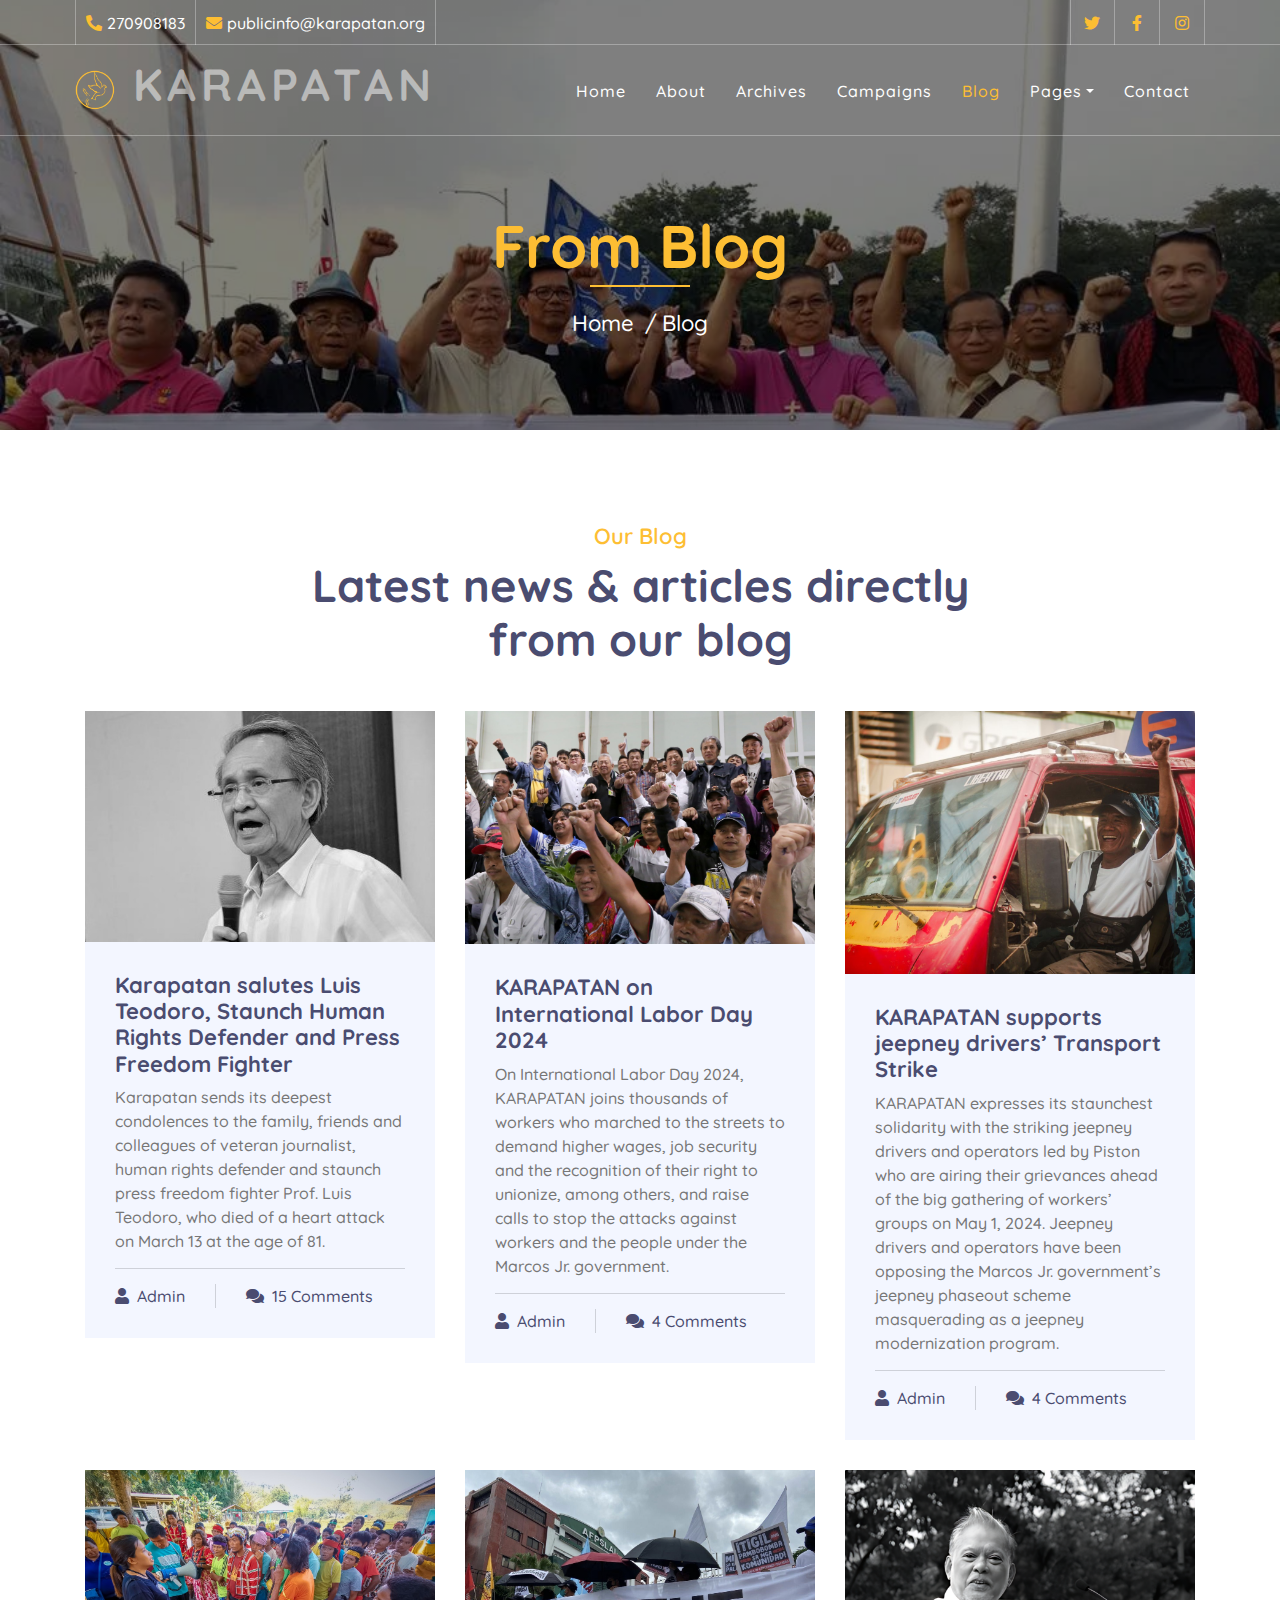
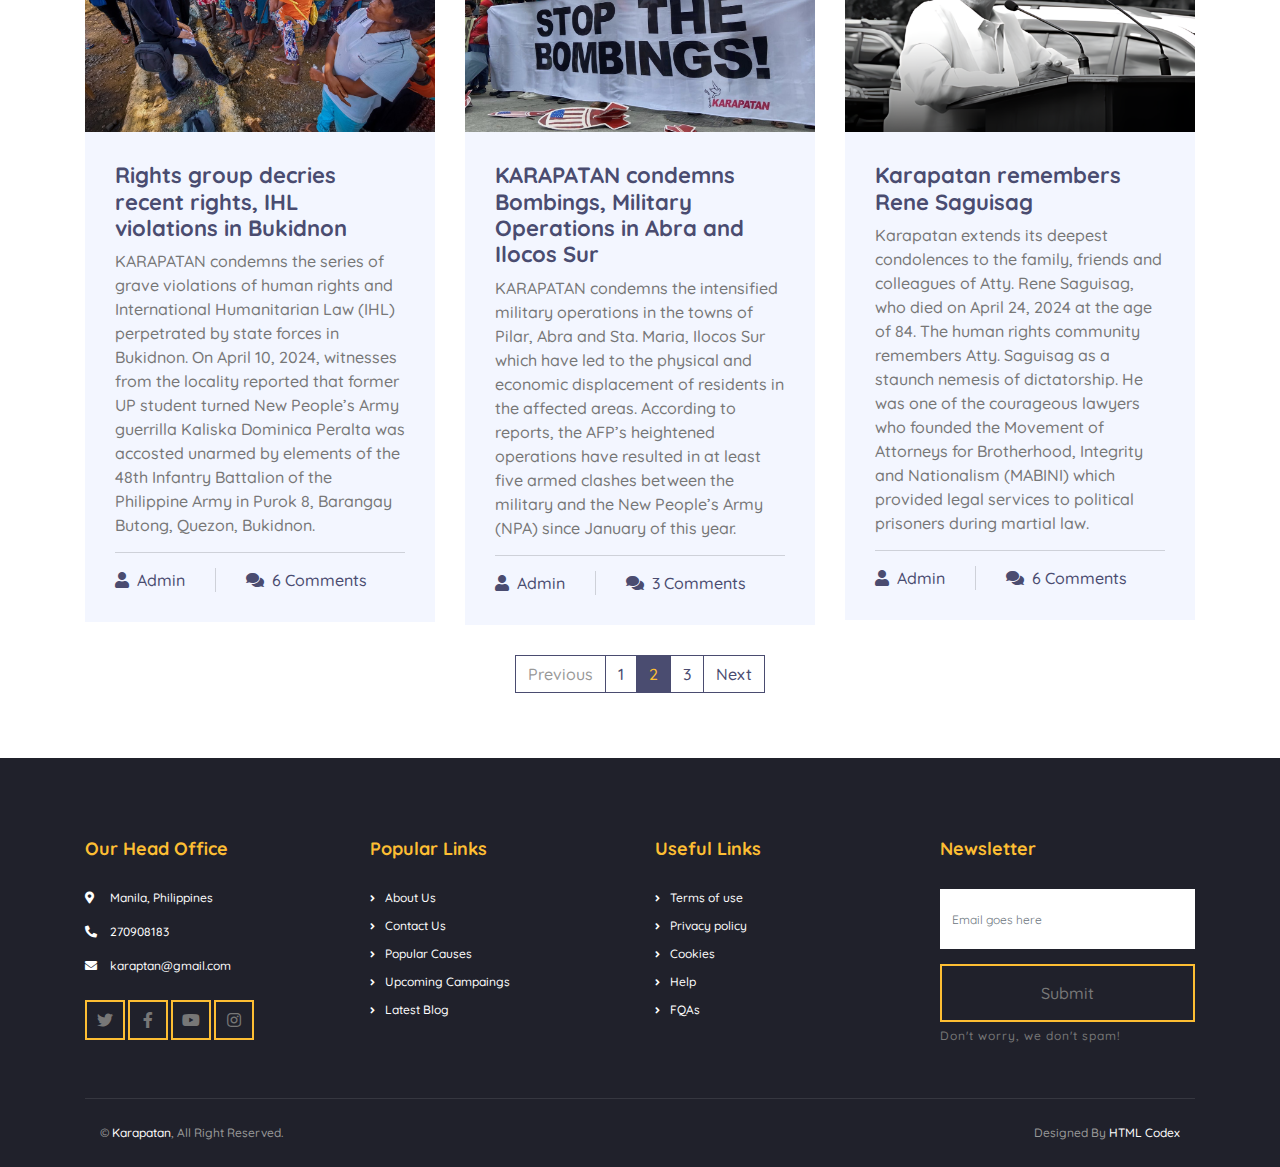
<file: blog.html>
<!DOCTYPE html>
<html lang="en">
    <head>
        <meta charset="utf-8">
        <title>KARAPATAN</title>
        <meta content="width=device-width, initial-scale=1.0" name="viewport">
        <meta content="Free Website Template" name="keywords">
        <meta content="Free Website Template" name="description">

        <!-- Favicon -->
        <link href="img/favicon.ico" rel="icon">

        <!-- Google Font -->
        <link href="https://fonts.googleapis.com/css2?family=Quicksand:wght@300;400;500;600;700&display=swap" rel="stylesheet">
        
        <!-- CSS Libraries -->
        <link href="https://stackpath.bootstrapcdn.com/bootstrap/4.4.1/css/bootstrap.min.css" rel="stylesheet">
        <link href="https://cdnjs.cloudflare.com/ajax/libs/font-awesome/5.10.0/css/all.min.css" rel="stylesheet">
        <link href="lib/flaticon/font/flaticon.css" rel="stylesheet">
        <link href="lib/animate/animate.min.css" rel="stylesheet">
        <link href="lib/owlcarousel/assets/owl.carousel.min.css" rel="stylesheet">

        <!-- Template Stylesheet -->
        <link href="css/style.css" rel="stylesheet">
    </head>

    <body>
        <!-- Top Bar Start -->
    <div class="top-bar d-none d-md-block">
        <div class="container-fluid">
            <div class="row">
                <div class="col-md-8">
                    <div class="top-bar-left">
                        <div class="text">
                            <i class="fa fa-phone-alt"></i>
                            <p>270908183</p>
                        </div>
                        <div class="text">
                            <i class="fa fa-envelope"></i>
                            <p>publicinfo@karapatan.org</p>
                        </div>
                    </div>
                </div>
                <div class="col-md-4">
                    <div class="top-bar-right">
                        <div class="social">
                            <a href="https://twitter.com/karapatan"><i class="fab fa-twitter"></i></a>
                            <a href="https://www.facebook.com/karapatan"><i class="fab fa-facebook-f"></i></a>
                            <a href=""><i class="fab fa-instagram"></i></a>
                        </div>
                    </div>
                </div>
            </div>
        </div>
    </div>
        <!-- Top Bar End -->

    <!-- Nav Bar Start -->
    <div class="navbar navbar-expand-lg bg-dark navbar-dark">
        <div class="container-fluid">
            <a href="index.html" class="navbar-brand">
                <img src="img/YellowLogoKarapatan.png" class="navbar-logo">
                <span class="navbar-text">KARAPATAN</span>
            </a>
            <button type="button" class="navbar-toggler" data-toggle="collapse" data-target="#navbarCollapse">
                <span class="navbar-toggler-icon"></span>
            </button>

            <div class="collapse navbar-collapse justify-content-between" id="navbarCollapse">
                <div class="navbar-nav ml-auto">
                    <a href="index.html" class="nav-item nav-link">Home</a>
                    <a href="about.html" class="nav-item nav-link">About</a>
                    <a href="causes.html" class="nav-item nav-link">Archives</a>
                    <a href="event.html" class="nav-item nav-link">Campaigns</a>
                    <a href="blog.html" class="nav-item nav-link active">Blog</a>
                    <div class="nav-item dropdown">
                        <a href="#" class="nav-link dropdown-toggle" data-toggle="dropdown">Pages</a>
                        <div class="dropdown-menu">
                            <a href="single.html" class="dropdown-item">Detail Page</a>
                            <a href="service.html" class="dropdown-item">What We Do</a>
                            <a href="team.html" class="dropdown-item">Meet The Team</a>
                            <a href="donate.html" class="dropdown-item">Donate Now</a>
                            <a href="volunteer.html" class="dropdown-item">Become A Volunteer</a>
                        </div>
                    </div>
                    <a href="contact.html" class="nav-item nav-link">Contact</a>
                </div>
            </div>
        </div>
    </div>
    <!-- Nav Bar End -->
        
        
        <!-- Page Header Start -->
        <div class="page-header">
            <div class="container">
                <div class="row">
                    <div class="col-12">
                        <h2>From Blog</h2>
                    </div>
                    <div class="col-12">
                        <a href="">Home</a>
                        <a href="">Blog</a>
                    </div>
                </div>
            </div>
        </div>
        <!-- Page Header End -->
        
        
        <!-- Blog Start -->
        <div class="blog">
            <div class="container">
                <div class="section-header text-center">
                    <p>Our Blog</p>
                    <h2>Latest news & articles directly from our blog</h2>
                </div>
                <div class="row">
                    <div class="col-lg-4">
                        <div class="blog-item">
                            <div class="blog-img">
                                <img src="img/Prof.jpeg" alt="Image">
                            </div>
                            <div class="blog-text">
                                <h3><a href="#">Karapatan salutes Luis Teodoro, Staunch Human Rights Defender and Press Freedom Fighter</a></h3>
                                <p>
                                    Karapatan sends its deepest condolences to the family, friends and colleagues of veteran journalist, human rights defender and staunch press freedom fighter Prof. Luis Teodoro, who died of a heart attack on March 13 at the age of 81.
                                </p>
                            </div>
                            <div class="blog-meta">
                                <p><i class="fa fa-user"></i><a href="">Admin</a></p>
                                <p><i class="fa fa-comments"></i><a href="">15 Comments</a></p>
                            </div>
                        </div>
                    </div>
                    <div class="col-lg-4">
                        <div class="blog-item">
                            <div class="blog-img">
                                <img src="img/laborday.jpg" alt="Image">
                            </div>
                            <div class="blog-text">
                                <h3><a href="#">KARAPATAN on International Labor Day 2024</a></h3>
                                <p>
                                    On International Labor Day 2024, KARAPATAN joins thousands of workers who marched to the streets to demand higher wages, job security and the recognition of their right to unionize, among others, and raise calls to stop the attacks against workers and the people under the Marcos Jr. government.
                                </p>
                            </div>
                            <div class="blog-meta">
                                <p><i class="fa fa-user"></i><a href="">Admin</a></p>
                                <p><i class="fa fa-comments"></i><a href="">4 Comments</a></p>
                            </div>
                        </div>
                    </div>
                    <div class="col-lg-4">
                        <div class="blog-item">
                            <div class="blog-img">
                                <img src="img/jeepneydriver.jpeg" alt="Image">
                            </div>
                            <div class="blog-text">
                                <h3><a href="#">KARAPATAN supports jeepney drivers’ Transport Strike</a></h3>
                                <p>
                                    KARAPATAN expresses its staunchest solidarity with the striking jeepney drivers and operators led by Piston who are airing their grievances ahead of the big gathering of workers’ groups on May 1, 2024.

Jeepney drivers and operators have been opposing the Marcos Jr. government’s jeepney phaseout scheme masquerading as a jeepney modernization program.
                                </p>
                            </div>
                            <div class="blog-meta">
                                <p><i class="fa fa-user"></i><a href="">Admin</a></p>
                                <p><i class="fa fa-comments"></i><a href="">4 Comments</a></p>
                            </div>
                        </div>
                    </div>
                    <div class="col-lg-4">
                        <div class="blog-item">
                            <div class="blog-img">
                                <img src="img/IHL.jpeg" alt="Image">
                            </div>
                            <div class="blog-text">
                                <h3><a href="#">Rights group decries recent rights, IHL violations in Bukidnon</a></h3>
                                <p>
                                   KARAPATAN condemns the series of grave violations of human rights and International Humanitarian Law (IHL) perpetrated by state forces in Bukidnon.

On April 10, 2024, witnesses from the locality reported that former UP student turned New People’s Army guerrilla Kaliska Dominica Peralta was accosted unarmed by elements of the 48th Infantry Battalion of the Philippine Army in Purok 8, Barangay Butong, Quezon, Bukidnon.
                                </p>
                            </div>
                            <div class="blog-meta">
                                <p><i class="fa fa-user"></i><a href="">Admin</a></p>
                                <p><i class="fa fa-comments"></i><a href="">6 Comments</a></p>
                            </div>
                        </div>
                    </div>
                    <div class="col-lg-4">
                        <div class="blog-item">
                            <div class="blog-img">
                                <img src="img/Bomb.png" alt="Image">
                            </div>
                            <div class="blog-text">
                                <h3><a href="#">KARAPATAN condemns Bombings, Military Operations in Abra and Ilocos Sur</a></h3>
                                <p>
                                    KARAPATAN condemns the intensified military operations in the towns of Pilar, Abra and Sta. Maria, Ilocos Sur which have led to the physical and economic displacement of residents in the affected areas. According to reports, the AFP’s heightened operations have resulted in at least five armed clashes between the military and the New People’s Army (NPA) since January of this year.
                                </p>
                            </div>
                            <div class="blog-meta">
                                <p><i class="fa fa-user"></i><a href="">Admin</a></p>
                                <p><i class="fa fa-comments"></i><a href="">3 Comments</a></p>
                            </div>
                        </div>
                    </div>
                    <div class="col-lg-4">
                        <div class="blog-item">
                            <div class="blog-img">
                                <img src="img/Rene.png" alt="Image">
                            </div>
                            <div class="blog-text">
                                <h3><a href="#">Karapatan remembers Rene Saguisag</a></h3>
                                <p>
                                   Karapatan extends its deepest condolences to the family, friends and colleagues of Atty. Rene Saguisag, who died on April 24, 2024 at the age of 84.

The human rights community remembers Atty. Saguisag as a staunch nemesis of dictatorship. He was one of the courageous lawyers who founded the Movement of Attorneys for Brotherhood, Integrity and Nationalism (MABINI) which provided legal services to political prisoners during martial law.

                                </p>
                            </div>
                            <div class="blog-meta">
                                <p><i class="fa fa-user"></i><a href="">Admin</a></p>
                                <p><i class="fa fa-comments"></i><a href="">6 Comments</a></p>
                            </div>
                        </div>
                    </div>
                </div>
                <div class="row">
                    <div class="col-12">
                        <ul class="pagination justify-content-center">
                            <li class="page-item disabled"><a class="page-link" href="#">Previous</a></li>
                            <li class="page-item"><a class="page-link" href="#">1</a></li>
                            <li class="page-item active"><a class="page-link" href="#">2</a></li>
                            <li class="page-item"><a class="page-link" href="#">3</a></li>
                            <li class="page-item"><a class="page-link" href="#">Next</a></li>
                        </ul> 
                    </div>
                </div>
            </div>
        </div>
        <!-- Blog End -->


        <!-- Footer Start -->
    <div class="footer">
        <div class="container">
            <div class="row">
                <div class="col-lg-3 col-md-6">
                    <div class="footer-contact">
                        <h2>Our Head Office</h2>
                        <p><i class="fa fa-map-marker-alt"></i>Manila, Philippines</p>
                        <p><i class="fa fa-phone-alt"></i>270908183</p>
                        <p><i class="fa fa-envelope"></i>karaptan@gmail.com</p>
                        <div class="footer-social">
                            <a class="btn btn-custom" href="https://twitter.com/karapatan"><i class="fab fa-twitter"></i></a>
                            <a class="btn btn-custom" href="https://www.facebook.com/karapatan"><i class="fab fa-facebook-f"></i></a>
                            <a class="btn btn-custom" href="https://www.youtube.com/@KarapatanHumanRights"><i class="fab fa-youtube"></i></a>
                            <a class="btn btn-custom" href="https://www.instagram.com/karapatanphils/"><i class="fab fa-instagram"></i></a>
                        </div>
                    </div>
                </div>
                <div class="col-lg-3 col-md-6">
                    <div class="footer-link">
                        <h2>Popular Links</h2>
                        <a href="about.html">About Us</a>
                        <a href="contact.html">Contact Us</a>
                        <a href="causes.html">Popular Causes</a>
                        <a href="event.html">Upcoming Campaings</a>
                        <a href="blog.html">Latest Blog</a>
                    </div>
                </div>
                <div class="col-lg-3 col-md-6">
                    <div class="footer-link">
                        <h2>Useful Links</h2>
                        <a href="single.html">Terms of use</a>
                        <a href="single.html">Privacy policy</a>
                        <a href="">Cookies</a>
                        <a href="contact.html">Help</a>
                        <a href="about.html">FQAs</a>
                    </div>
                </div>
                <div class="col-lg-3 col-md-6">
                    <div class="footer-newsletter">
                        <h2>Newsletter</h2>
                        <form>
                            <input class="form-control" placeholder="Email goes here">
                            <button class="btn btn-custom">Submit</button>
                            <label>Don't worry, we don't spam!</label>
                        </form>
                    </div>
                </div>
            </div>
        </div>
        <div class="container copyright">
            <div class="row">
                <div class="col-md-6">
                    <p>&copy; <a href="#">Karapatan</a>, All Right Reserved.</p>
                </div>
                <div class="col-md-6">
                    <p>Designed By <a href="https://htmlcodex.com">HTML Codex</a></p>
                </div>
            </div>
        </div>
    </div>
        <!-- Footer End -->

        <!-- Back to top button -->
        <a href="#" class="back-to-top"><i class="fa fa-chevron-up"></i></a>
        
        <!-- Pre Loader -->
        <div id="loader" class="show">
            <div class="loader"></div>
        </div>

        <!-- JavaScript Libraries -->
        <script src="https://code.jquery.com/jquery-3.4.1.min.js"></script>
        <script src="https://stackpath.bootstrapcdn.com/bootstrap/4.4.1/js/bootstrap.bundle.min.js"></script>
        <script src="lib/easing/easing.min.js"></script>
        <script src="lib/owlcarousel/owl.carousel.min.js"></script>
        <script src="lib/waypoints/waypoints.min.js"></script>
        <script src="lib/counterup/counterup.min.js"></script>
        <script src="lib/parallax/parallax.min.js"></script>
        
        <!-- Contact Javascript File -->
        <script src="mail/jqBootstrapValidation.min.js"></script>
        <script src="mail/contact.js"></script>

        <!-- Template Javascript -->
        <script src="js/main.js"></script>
    </body>
</html>
</file>
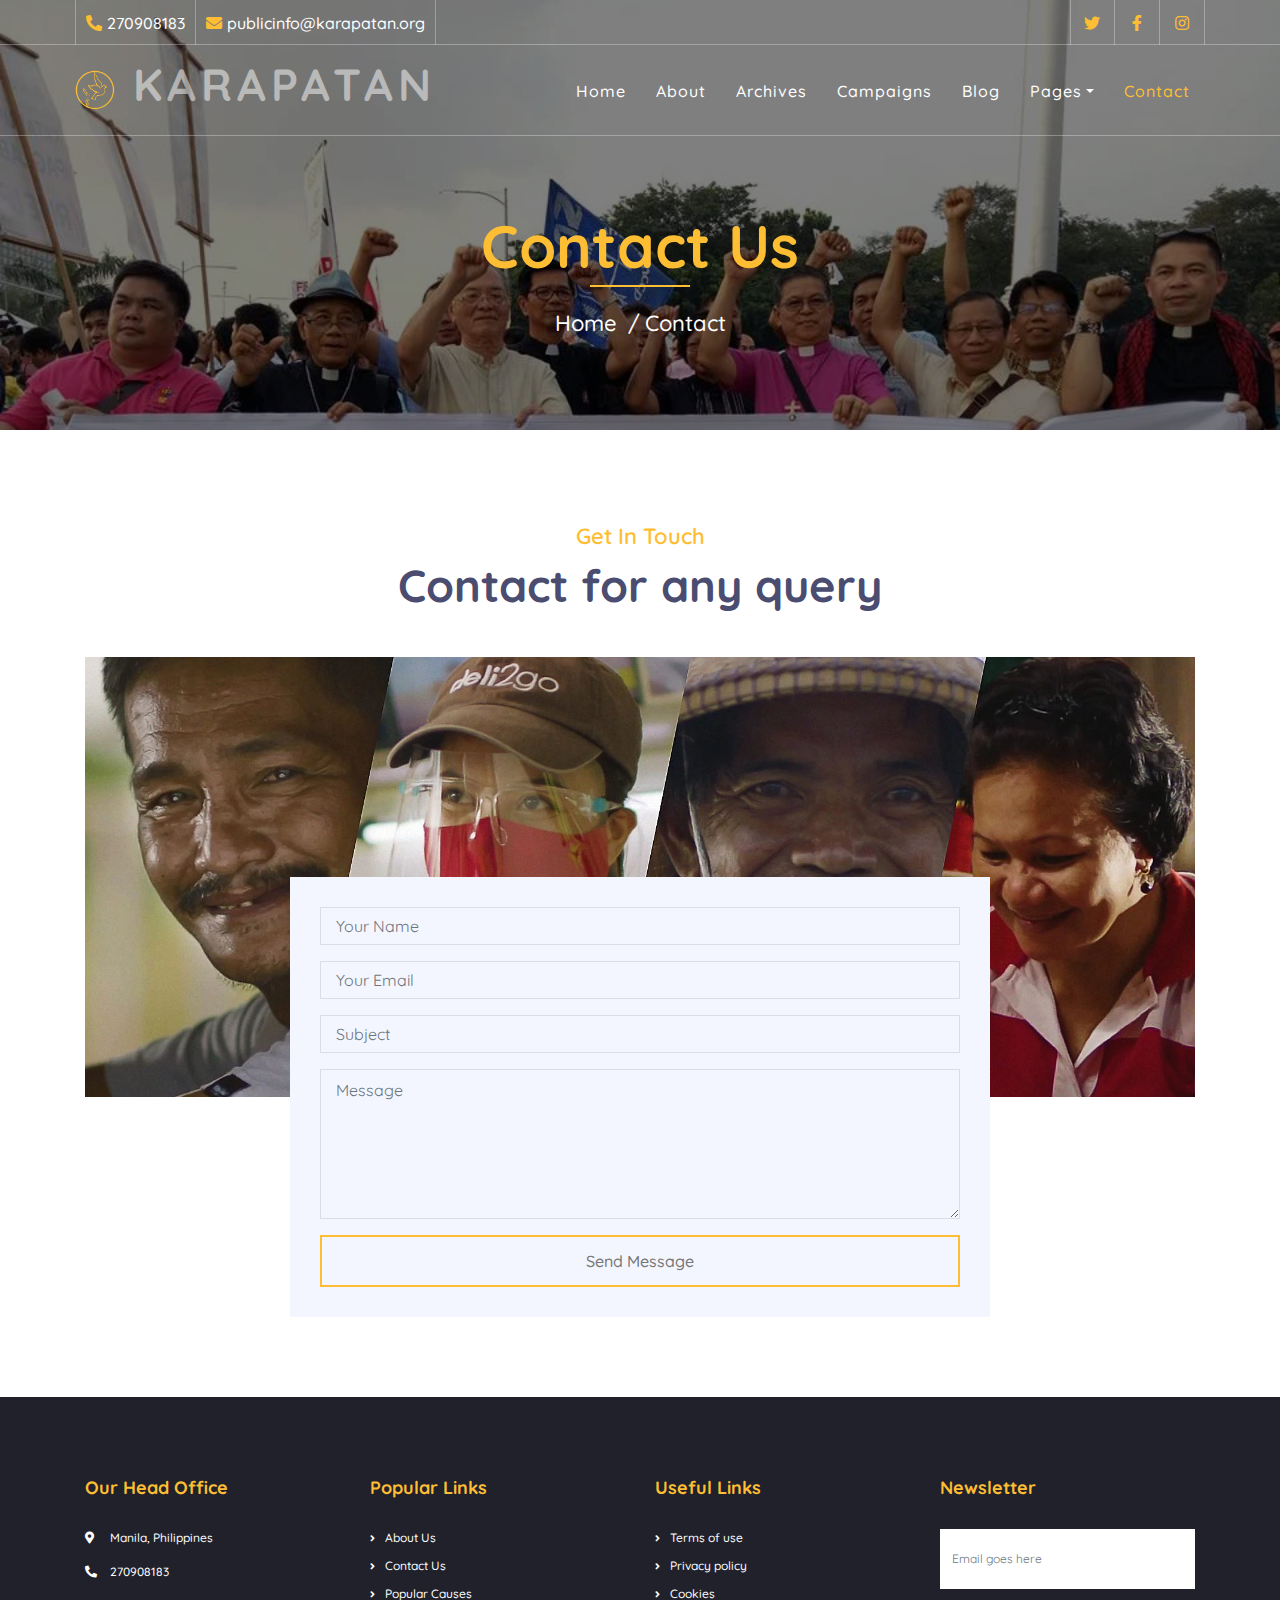
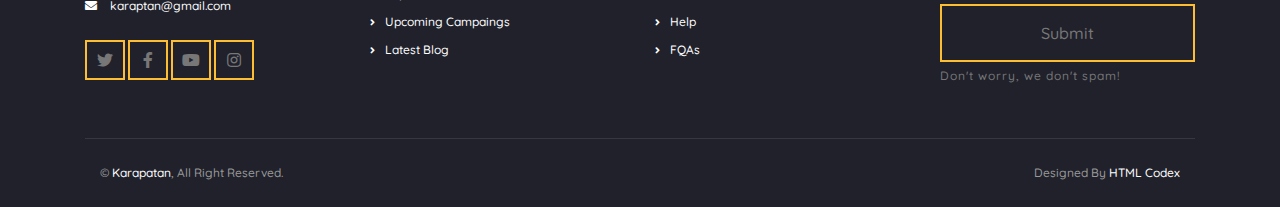
<file: contact.html>
<!DOCTYPE html>
<html lang="en">

<head>
    <meta charset="utf-8">
    <title>KARAPATAN</title>
    <meta content="width=device-width, initial-scale=1.0" name="viewport">
    <meta content="Free Website Template" name="keywords">
    <meta content="Free Website Template" name="description">

    <!-- Favicon -->
    <link href="img/favicon.ico" rel="icon">

    <!-- Google Font -->
    <link href="https://fonts.googleapis.com/css2?family=Quicksand:wght@300;400;500;600;700&display=swap" rel="stylesheet">

    <!-- CSS Libraries -->
    <link href="https://stackpath.bootstrapcdn.com/bootstrap/4.4.1/css/bootstrap.min.css" rel="stylesheet">
    <link href="https://cdnjs.cloudflare.com/ajax/libs/font-awesome/5.10.0/css/all.min.css" rel="stylesheet">
    <link href="lib/flaticon/font/flaticon.css" rel="stylesheet">
    <link href="lib/animate/animate.min.css" rel="stylesheet">
    <link href="lib/owlcarousel/assets/owl.carousel.min.css" rel="stylesheet">

    <!-- Template Stylesheet -->
    <link href="css/style.css" rel="stylesheet">
</head>

<body>
    <!-- Top Bar Start -->
    <div class="top-bar d-none d-md-block">
        <div class="container-fluid">
            <div class="row">
                <div class="col-md-8">
                    <div class="top-bar-left">
                        <div class="text">
                            <i class="fa fa-phone-alt"></i>
                            <p>270908183</p>
                        </div>
                        <div class="text">
                            <i class="fa fa-envelope"></i>
                            <p>publicinfo@karapatan.org</p>
                        </div>
                    </div>
                </div>
                <div class="col-md-4">
                    <div class="top-bar-right">
                        <div class="social">
                            <a href="https://twitter.com/karapatan"><i class="fab fa-twitter"></i></a>
                            <a href="https://www.facebook.com/karapatan"><i class="fab fa-facebook-f"></i></a>
                            <a href=""><i class="fab fa-instagram"></i></a>
                        </div>
                    </div>
                </div>
            </div>
        </div>
    </div>
    <!-- Top Bar End -->

    <!-- Nav Bar Start -->
    <div class="navbar navbar-expand-lg bg-dark navbar-dark">
        <div class="container-fluid">
            <a href="index.html" class="navbar-brand">
                <img src="img/YellowLogoKarapatan.png" class="navbar-logo">
                <span class="navbar-text">KARAPATAN</span>
            </a>
            <button type="button" class="navbar-toggler" data-toggle="collapse" data-target="#navbarCollapse">
                <span class="navbar-toggler-icon"></span>
            </button>

            <div class="collapse navbar-collapse justify-content-between" id="navbarCollapse">
                <div class="navbar-nav ml-auto">
                    <a href="index.html" class="nav-item nav-link">Home</a>
                    <a href="about.html" class="nav-item nav-link">About</a>
                    <a href="causes.html" class="nav-item nav-link">Archives</a>
                    <a href="event.html" class="nav-item nav-link">Campaigns</a>
                    <a href="blog.html" class="nav-item nav-link">Blog</a>
                    <div class="nav-item dropdown">
                        <a href="#" class="nav-link dropdown-toggle" data-toggle="dropdown">Pages</a>
                        <div class="dropdown-menu">
                            <a href="single.html" class="dropdown-item">Detail Page</a>
                            <a href="service.html" class="dropdown-item">What We Do</a>
                            <a href="team.html" class="dropdown-item">Meet The Team</a>
                            <a href="donate.html" class="dropdown-item">Donate Now</a>
                            <a href="volunteer.html" class="dropdown-item">Become A Volunteer</a>
                        </div>
                    </div>
                    <a href="contact.html" class="nav-item nav-link active">Contact</a>
                </div>
            </div>
        </div>
    </div>
    <!-- Nav Bar End -->


    <!-- Page Header Start -->
    <div class="page-header">
        <div class="container">
            <div class="row">
                <div class="col-12">
                    <h2>Contact Us</h2>
                </div>
                <div class="col-12">
                    <a href="">Home</a>
                    <a href="">Contact</a>
                </div>
            </div>
        </div>
    </div>
    <!-- Page Header End -->


    <!-- Contact Start -->
    <div class="contact">
        <div class="container">
            <div class="section-header text-center">
                <p>Get In Touch</p>
                <h2>Contact for any query</h2>
            </div>
            <div class="contact-img">
                <img src="img/contact.jpg.webp" alt="Image">
            </div>
            <div class="contact-form">
                <div id="success"></div>
                <form name="sentMessage" id="contactForm" novalidate="novalidate">
                    <div class="control-group">
                        <input type="text" class="form-control" id="name" placeholder="Your Name" required="required" data-validation-required-message="Please enter your name" />
                        <p class="help-block text-danger"></p>
                    </div>
                    <div class="control-group">
                        <input type="email" class="form-control" id="email" placeholder="Your Email" required="required" data-validation-required-message="Please enter your email" />
                        <p class="help-block text-danger"></p>
                    </div>
                    <div class="control-group">
                        <input type="text" class="form-control" id="subject" placeholder="Subject" required="required" data-validation-required-message="Please enter a subject" />
                        <p class="help-block text-danger"></p>
                    </div>
                    <div class="control-group">
                        <textarea class="form-control" id="message" placeholder="Message" required="required" data-validation-required-message="Please enter your message"></textarea>
                        <p class="help-block text-danger"></p>
                    </div>
                    <div>
                        <button class="btn btn-custom" type="submit" id="sendMessageButton">Send Message</button>
                    </div>
                </form>
            </div>
        </div>
    </div>
    <!-- Contact End -->


    <!-- Footer Start -->
    <div class="footer">
        <div class="container">
            <div class="row">
                <div class="col-lg-3 col-md-6">
                    <div class="footer-contact">
                        <h2>Our Head Office</h2>
                        <p><i class="fa fa-map-marker-alt"></i>Manila, Philippines</p>
                        <p><i class="fa fa-phone-alt"></i>270908183</p>
                        <p><i class="fa fa-envelope"></i>karaptan@gmail.com</p>
                        <div class="footer-social">
                            <a class="btn btn-custom" href="https://twitter.com/karapatan"><i class="fab fa-twitter"></i></a>
                            <a class="btn btn-custom" href="https://www.facebook.com/karapatan"><i class="fab fa-facebook-f"></i></a>
                            <a class="btn btn-custom" href="https://www.youtube.com/@KarapatanHumanRights"><i class="fab fa-youtube"></i></a>
                            <a class="btn btn-custom" href="https://www.instagram.com/karapatanphils/"><i class="fab fa-instagram"></i></a>
                        </div>
                    </div>
                </div>
                <div class="col-lg-3 col-md-6">
                    <div class="footer-link">
                        <h2>Popular Links</h2>
                        <a href="about.html">About Us</a>
                        <a href="contact.html">Contact Us</a>
                        <a href="causes.html">Popular Causes</a>
                        <a href="event.html">Upcoming Campaings</a>
                        <a href="blog.html">Latest Blog</a>
                    </div>
                </div>
                <div class="col-lg-3 col-md-6">
                    <div class="footer-link">
                        <h2>Useful Links</h2>
                        <a href="single.html">Terms of use</a>
                        <a href="single.html">Privacy policy</a>
                        <a href="">Cookies</a>
                        <a href="contact.html">Help</a>
                        <a href="about.html">FQAs</a>
                    </div>
                </div>
                <div class="col-lg-3 col-md-6">
                    <div class="footer-newsletter">
                        <h2>Newsletter</h2>
                        <form>
                            <input class="form-control" placeholder="Email goes here">
                            <button class="btn btn-custom">Submit</button>
                            <label>Don't worry, we don't spam!</label>
                        </form>
                    </div>
                </div>
            </div>
        </div>
        <div class="container copyright">
            <div class="row">
                <div class="col-md-6">
                    <p>&copy; <a href="#">Karapatan</a>, All Right Reserved.</p>
                </div>
                <div class="col-md-6">
                    <p>Designed By <a href="https://htmlcodex.com">HTML Codex</a></p>
                </div>
            </div>
        </div>
    </div>
    <!-- Footer End -->

    <!-- Back to top button -->
    <a href="#" class="back-to-top"><i class="fa fa-chevron-up"></i></a>

    <!-- Pre Loader -->
    <div id="loader" class="show">
        <div class="loader"></div>
    </div>

    <!-- JavaScript Libraries -->
    <script src="https://code.jquery.com/jquery-3.4.1.min.js"></script>
    <script src="https://stackpath.bootstrapcdn.com/bootstrap/4.4.1/js/bootstrap.bundle.min.js"></script>
    <script src="lib/easing/easing.min.js"></script>
    <script src="lib/owlcarousel/owl.carousel.min.js"></script>
    <script src="lib/waypoints/waypoints.min.js"></script>
    <script src="lib/counterup/counterup.min.js"></script>
    <script src="lib/parallax/parallax.min.js"></script>

    <!-- Contact Javascript File -->
    <script src="mail/jqBootstrapValidation.min.js"></script>
    <script src="mail/contact.js"></script>

    <!-- Template Javascript -->
    <script src="js/main.js"></script>
</body>

</html>
</file>
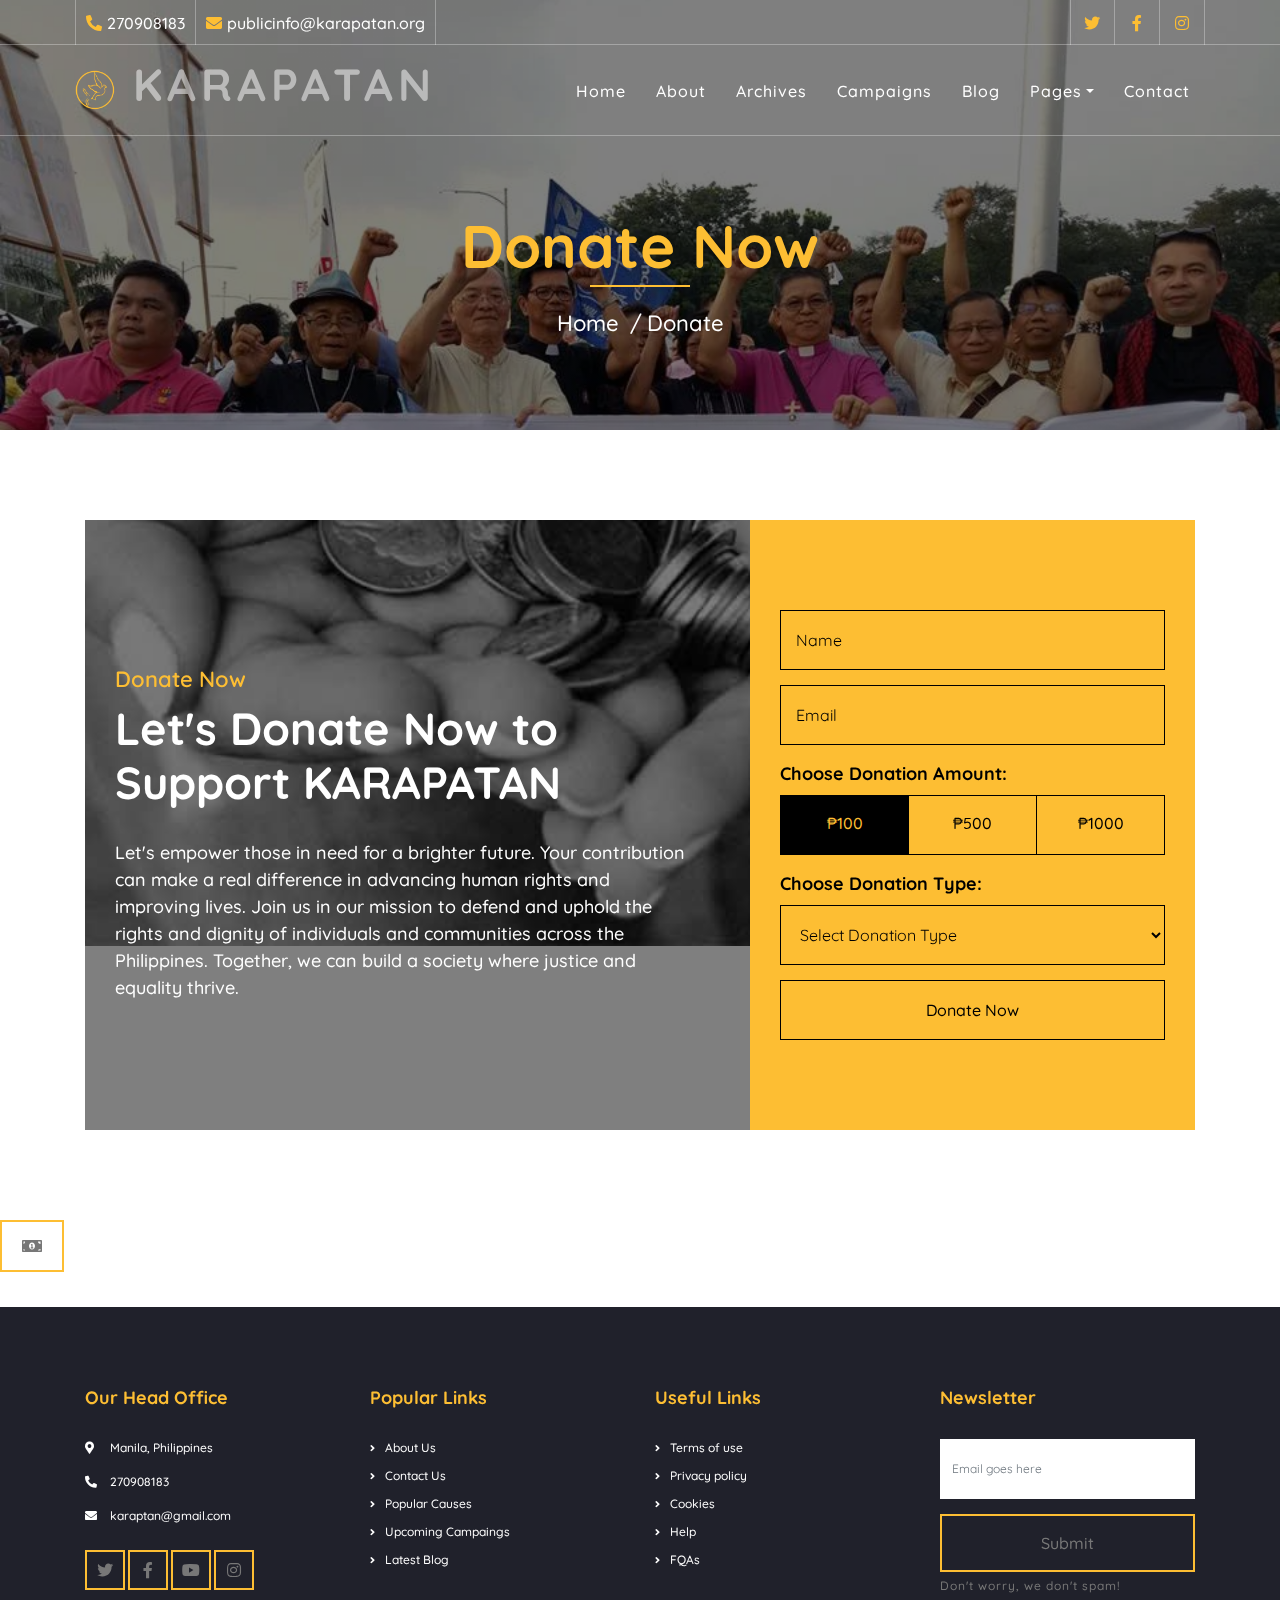
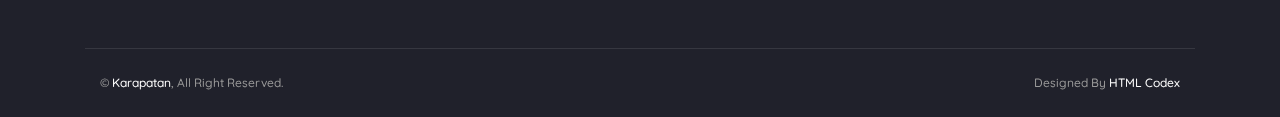
<file: donate.html>
<!DOCTYPE html>
<html lang="en">
    <head>
        <meta charset="utf-8">
        <title>KARAPATAN</title>
        <meta content="width=device-width, initial-scale=1.0" name="viewport">
        <meta content="Free Website Template" name="keywords">
        <meta content="Free Website Template" name="description">

        <!-- Favicon -->
        <link href="img/favicon.ico" rel="icon">

        <!-- Google Font -->
        <link href="https://fonts.googleapis.com/css2?family=Quicksand:wght@300;400;500;600;700&display=swap" rel="stylesheet">
        
        <!-- CSS Libraries -->
        <link href="https://stackpath.bootstrapcdn.com/bootstrap/4.4.1/css/bootstrap.min.css" rel="stylesheet">
        <link href="https://cdnjs.cloudflare.com/ajax/libs/font-awesome/5.10.0/css/all.min.css" rel="stylesheet">
        <link href="lib/flaticon/font/flaticon.css" rel="stylesheet">
        <link href="lib/animate/animate.min.css" rel="stylesheet">
        <link href="lib/owlcarousel/assets/owl.carousel.min.css" rel="stylesheet">

        <!-- Template Stylesheet -->
        <link href="css/style.css" rel="stylesheet">
    </head>

    <body>
        <!-- Top Bar Start -->
        <div class="top-bar d-none d-md-block">
            <div class="container-fluid">
                <div class="row">
                    <div class="col-md-8">
                        <div class="top-bar-left">
                            <div class="text">
                                <i class="fa fa-phone-alt"></i>
                                <p>270908183</p>
                            </div>
                            <div class="text">
                                <i class="fa fa-envelope"></i>
                                <p>publicinfo@karapatan.org</p>
                            </div>
                        </div>
                    </div>
                    <div class="col-md-4">
                        <div class="top-bar-right">
                            <div class="social">
                                <a href="https://twitter.com/karapatan"><i class="fab fa-twitter"></i></a>
                                <a href="https://www.facebook.com/karapatan"><i class="fab fa-facebook-f"></i></a>
                                <a href="https://www.instagram.com/karapatanphils/"><i class="fab fa-instagram"></i></a>
                            </div>
                        </div>
                    </div>
                </div>
            </div>
        </div>
        <!-- Top Bar End -->

    <!-- Nav Bar Start -->
    <div class="navbar navbar-expand-lg bg-dark navbar-dark">
        <div class="container-fluid">
            <a href="index.html" class="navbar-brand">
                <img src="img/YellowLogoKarapatan.png" class="navbar-logo">
                <span class="navbar-text">KARAPATAN</span>
            </a>
            <button type="button" class="navbar-toggler" data-toggle="collapse" data-target="#navbarCollapse">
                <span class="navbar-toggler-icon"></span>
            </button>

            <div class="collapse navbar-collapse justify-content-between" id="navbarCollapse">
                <div class="navbar-nav ml-auto">
                    <a href="index.html" class="nav-item nav-link">Home</a>
                    <a href="about.html" class="nav-item nav-link">About</a>
                    <a href="causes.html" class="nav-item nav-link">Archives</a>
                    <a href="event.html" class="nav-item nav-link">Campaigns</a>
                    <a href="blog.html" class="nav-item nav-link">Blog</a>
                    <div class="nav-item dropdown">
                        <a href="#" class="nav-link dropdown-toggle" data-toggle="dropdown">Pages</a>
                        <div class="dropdown-menu">
                            <a href="single.html" class="dropdown-item">Detail Page</a>
                            <a href="service.html" class="dropdown-item">What We Do</a>
                            <a href="team.html" class="dropdown-item">Meet The Team</a>
                            <a href="donate.html" class="dropdown-item active">Donate Now</a>
                            <a href="volunteer.html" class="dropdown-item">Become A Volunteer</a>
                        </div>
                    </div>
                    <a href="contact.html" class="nav-item nav-link">Contact</a>
                </div>
            </div>
        </div>
    </div>
    <!-- Nav Bar End -->
        
        <!-- Page Header Start -->
        <div class="page-header">
            <div class="container">
                <div class="row">
                    <div class="col-12">
                        <h2>Donate Now</h2>
                    </div>
                    <div class="col-12">
                        <a href="">Home</a>
                        <a href="">Donate</a>
                    </div>
                </div>
            </div>
        </div>
        <!-- Page Header End -->
        
     <!-- Donate Start -->
<div class="container">
    <div class="donate" data-parallax="scroll" data-image-src="img/donate.jpg">
        <div class="row align-items-center">
            <div class="col-lg-7">
                <div class="donate-content">
                    <div class="section-header">
                        <p>Donate Now</p>
                        <h2>Let's Donate Now to Support KARAPATAN</h2>
                    </div>
                    <div class="donate-text">
                        <p>
                            Let's empower those in need for a brighter future. Your contribution can make a real difference in advancing human rights and improving lives. Join us in our mission to defend and uphold the rights and dignity of individuals and communities across the Philippines. Together, we can build a society where justice and equality thrive.
                        </p>
                    </div>
                </div>
            </div>
            <div class="col-lg-5">
                <div class="donate-form">
                    <form>
                        <div class="control-group">
                            <input type="text" class="form-control" placeholder="Name" required="required" />
                        </div>
                        <div class="control-group">
                            <input type="email" class="form-control" placeholder="Email" required="required" />
                        </div>
                        <div class="control-group">
                            <label for="donation-amount" class="donation-label">Choose Donation Amount:</label>
                            <div class="btn-group btn-group-toggle" data-toggle="buttons">
                                <label class="btn btn-custom active">
                                    <input type="radio" name="donation-amount" value="100" checked> ₱100
                                </label>
                                <label class="btn btn-custom">
                                    <input type="radio" name="donation-amount" value="500"> ₱500
                                </label>
                                <label class="btn btn-custom">
                                    <input type="radio" name="donation-amount" value="1000"> ₱1000
                                </label>
                            </div>
                        </div>
                        <div class="control-group">
                             <label for="donation-type" class="donation-label">Choose Donation Type:</label>
                            <select class="form-control" id="donation-type" required>
                                <option value="" disabled selected>Select Donation Type</option>
                                <option value="one-time">One-time Donation</option>
                                <option value="monthly">Monthly Donation</option>
                            </select>
                        </div>
                        <div>
                            <button class="btn btn-custom" type="submit">Donate Now</button>
                        </div>
                    </form>
                </div>
            </div>
        </div>
    </div>
</div>
<!-- Donate End -->


<!-- Floating Payment Selection Button -->
<div class="payment-selection">
    <button class="btn btn-custom payment-button" data-toggle="tooltip" data-placement="top" title="Select Payment Method">
        <i class="fas fa-money-bill-alt"></i>
    </button>
</div>


        <!-- Footer Start -->
    <div class="footer">
        <div class="container">
            <div class="row">
                <div class="col-lg-3 col-md-6">
                    <div class="footer-contact">
                        <h2>Our Head Office</h2>
                        <p><i class="fa fa-map-marker-alt"></i>Manila, Philippines</p>
                        <p><i class="fa fa-phone-alt"></i>270908183</p>
                        <p><i class="fa fa-envelope"></i>karaptan@gmail.com</p>
                        <div class="footer-social">
                            <a class="btn btn-custom" href="https://twitter.com/karapatan"><i class="fab fa-twitter"></i></a>
                            <a class="btn btn-custom" href="https://www.facebook.com/karapatan"><i class="fab fa-facebook-f"></i></a>
                            <a class="btn btn-custom" href="https://www.youtube.com/@KarapatanHumanRights"><i class="fab fa-youtube"></i></a>
                            <a class="btn btn-custom" href="https://www.instagram.com/karapatanphils/"><i class="fab fa-instagram"></i></a>
                        </div>
                    </div>
                </div>
                <div class="col-lg-3 col-md-6">
                    <div class="footer-link">
                        <h2>Popular Links</h2>
                        <a href="about.html">About Us</a>
                        <a href="contact.html">Contact Us</a>
                        <a href="causes.html">Popular Causes</a>
                        <a href="event.html">Upcoming Campaings</a>
                        <a href="blog.html">Latest Blog</a>
                    </div>
                </div>
                <div class="col-lg-3 col-md-6">
                    <div class="footer-link">
                        <h2>Useful Links</h2>
                        <a href="single.html">Terms of use</a>
                        <a href="single.html">Privacy policy</a>
                        <a href="">Cookies</a>
                        <a href="contact.html">Help</a>
                        <a href="about.html">FQAs</a>
                    </div>
                </div>
                <div class="col-lg-3 col-md-6">
                    <div class="footer-newsletter">
                        <h2>Newsletter</h2>
                        <form>
                            <input class="form-control" placeholder="Email goes here">
                            <button class="btn btn-custom">Submit</button>
                            <label>Don't worry, we don't spam!</label>
                        </form>
                    </div>
                </div>
            </div>
        </div>
        <div class="container copyright">
            <div class="row">
                <div class="col-md-6">
                    <p>&copy; <a href="#">Karapatan</a>, All Right Reserved.</p>
                </div>
                <div class="col-md-6">
                    <p>Designed By <a href="https://htmlcodex.com">HTML Codex</a></p>
                </div>
            </div>
        </div>
    </div>
        <!-- Footer End -->

        <!-- Back to top button -->
        <a href="#" class="back-to-top"><i class="fa fa-chevron-up"></i></a>
        
        <!-- Pre Loader -->
        <div id="loader" class="show">
            <div class="loader"></div>
        </div>

        <!-- JavaScript Libraries -->
        <script src="https://code.jquery.com/jquery-3.4.1.min.js"></script>
        <script src="https://stackpath.bootstrapcdn.com/bootstrap/4.4.1/js/bootstrap.bundle.min.js"></script>
        <script src="lib/easing/easing.min.js"></script>
        <script src="lib/owlcarousel/owl.carousel.min.js"></script>
        <script src="lib/waypoints/waypoints.min.js"></script>
        <script src="lib/counterup/counterup.min.js"></script>
        <script src="lib/parallax/parallax.min.js"></script>
        
        <!-- Contact Javascript File -->
        <script src="mail/jqBootstrapValidation.min.js"></script>
        <script src="mail/contact.js"></script>

        <!-- Template Javascript -->
        <script src="js/main.js"></script>
    </body>
</html>
</file>
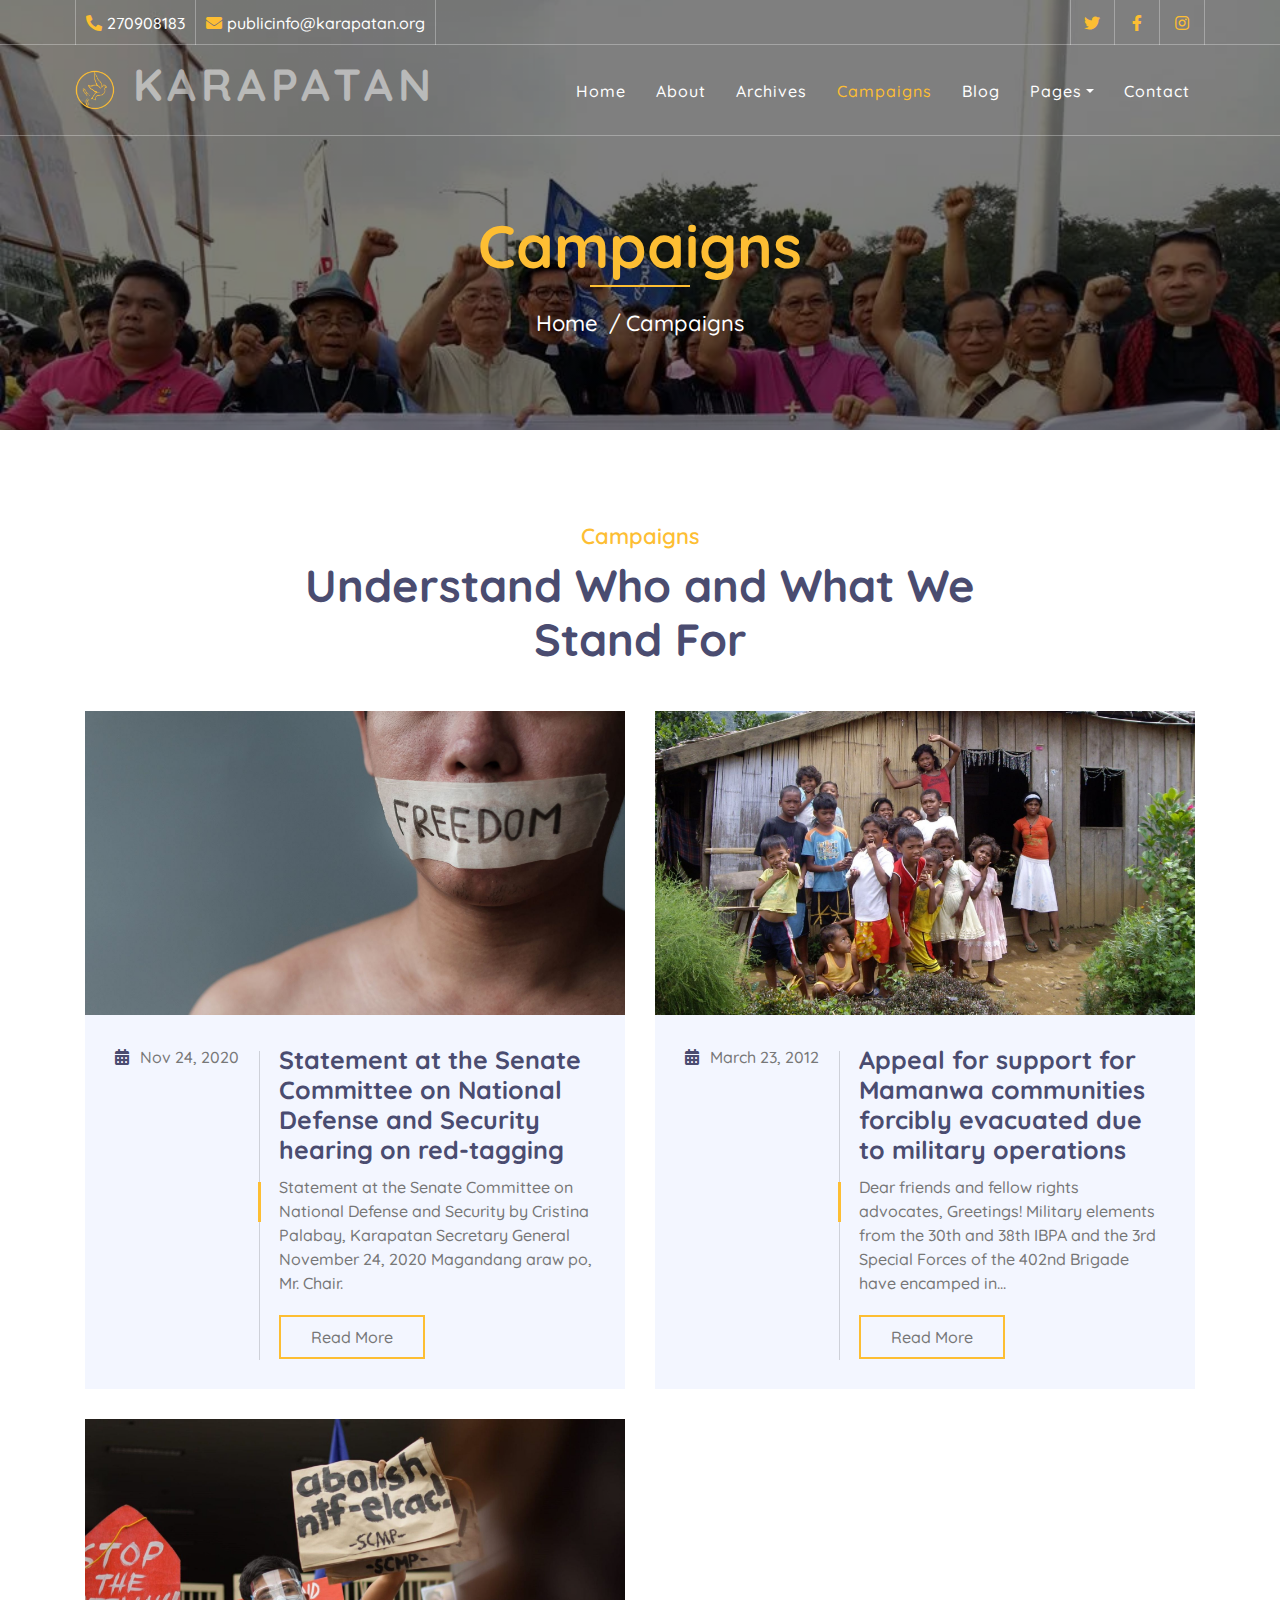
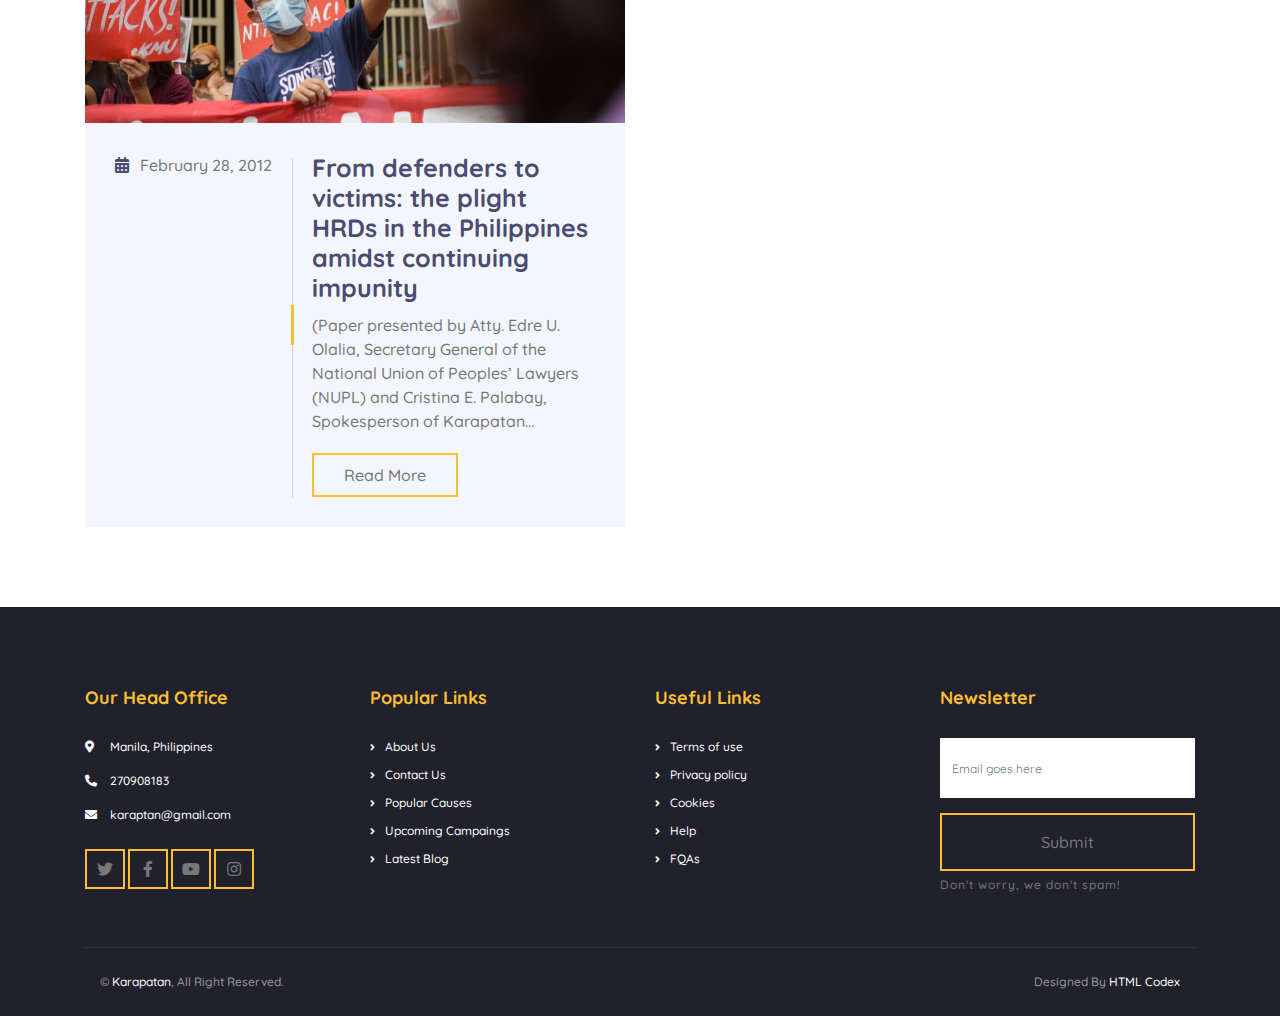
<file: event.html>
<!DOCTYPE html>
<html lang="en">
    <head>
        <meta charset="utf-8">
        <title>KARAPATAN</title>
        <meta content="width=device-width, initial-scale=1.0" name="viewport">
        <meta content="Free Website Template" name="keywords">
        <meta content="Free Website Template" name="description">

        <!-- Favicon -->
        <link href="img/favicon.ico" rel="icon">

        <!-- Google Font -->
        <link href="https://fonts.googleapis.com/css2?family=Quicksand:wght@300;400;500;600;700&display=swap" rel="stylesheet">
        
        <!-- CSS Libraries -->
        <link href="https://stackpath.bootstrapcdn.com/bootstrap/4.4.1/css/bootstrap.min.css" rel="stylesheet">
        <link href="https://cdnjs.cloudflare.com/ajax/libs/font-awesome/5.10.0/css/all.min.css" rel="stylesheet">
        <link href="lib/flaticon/font/flaticon.css" rel="stylesheet">
        <link href="lib/animate/animate.min.css" rel="stylesheet">
        <link href="lib/owlcarousel/assets/owl.carousel.min.css" rel="stylesheet">

        <!-- Template Stylesheet -->
        <link href="css/style.css" rel="stylesheet">
    </head>

    <body>
        <!-- Top Bar Start -->
    <div class="top-bar d-none d-md-block">
        <div class="container-fluid">
            <div class="row">
                <div class="col-md-8">
                    <div class="top-bar-left">
                        <div class="text">
                            <i class="fa fa-phone-alt"></i>
                            <p>270908183</p>
                        </div>
                        <div class="text">
                            <i class="fa fa-envelope"></i>
                            <p>publicinfo@karapatan.org</p>
                        </div>
                    </div>
                </div>
                <div class="col-md-4">
                    <div class="top-bar-right">
                        <div class="social">
                            <a href="https://twitter.com/karapatan"><i class="fab fa-twitter"></i></a>
                            <a href="https://www.facebook.com/karapatan"><i class="fab fa-facebook-f"></i></a>
                            <a href=""><i class="fab fa-instagram"></i></a>
                        </div>
                    </div>
                </div>
            </div>
        </div>
    </div>

        <!-- Top Bar End -->

    <!-- Nav Bar Start -->
    <div class="navbar navbar-expand-lg bg-dark navbar-dark">
        <div class="container-fluid">
            <a href="index.html" class="navbar-brand">
                <img src="img/YellowLogoKarapatan.png" class="navbar-logo">
                <span class="navbar-text">KARAPATAN</span>
            </a>
            <button type="button" class="navbar-toggler" data-toggle="collapse" data-target="#navbarCollapse">
                <span class="navbar-toggler-icon"></span>
            </button>

            <div class="collapse navbar-collapse justify-content-between" id="navbarCollapse">
                <div class="navbar-nav ml-auto">
                    <a href="index.html" class="nav-item nav-link">Home</a>
                    <a href="about.html" class="nav-item nav-link">About</a>
                    <a href="causes.html" class="nav-item nav-link">Archives</a>
                    <a href="event.html" class="nav-item nav-link active">Campaigns</a>
                    <a href="blog.html" class="nav-item nav-link">Blog</a>
                    <div class="nav-item dropdown">
                        <a href="#" class="nav-link dropdown-toggle" data-toggle="dropdown">Pages</a>
                        <div class="dropdown-menu">
                            <a href="single.html" class="dropdown-item">Detail Page</a>
                            <a href="service.html" class="dropdown-item">What We Do</a>
                            <a href="team.html" class="dropdown-item">Meet The Team</a>
                            <a href="donate.html" class="dropdown-item">Donate Now</a>
                            <a href="volunteer.html" class="dropdown-item">Become A Volunteer</a>
                        </div>
                    </div>
                    <a href="contact.html" class="nav-item nav-link">Contact</a>
                </div>
            </div>
        </div>
    </div>
    <!-- Nav Bar End -->
        
        
        <!-- Page Header Start -->
        <div class="page-header">
            <div class="container">
                <div class="row">
                    <div class="col-12">
                        <h2>Campaigns</h2>
                    </div>
                    <div class="col-12">
                        <a href="index.html">Home</a>
                        <a href="event.html">Campaigns</a>
                    </div>
                </div>
            </div>
        </div>
        <!-- Page Header End -->
        
        
        <!-- Event Start -->
        <div class="event">
            <div class="container">
                <div class="section-header text-center">
                    <p>Campaigns</p>
                    <h2>Understand Who and What We Stand For</h2>
                </div>
                <div class="row">
                    <div class="col-lg-6">
                        <div class="event-item">
                            <img src="img/freedom.jpg" alt="Image">
                            <div class="event-content">
                                <div class="event-meta">
                                    <p><i class="fa fa-calendar-alt"></i>Nov 24, 2020</p>
                    
                                </div>
                                <div class="event-text">
                                    <h3>Statement at the Senate Committee on National Defense and Security hearing on red-tagging</h3>
                                    <p>
                                        Statement at the Senate Committee on National Defense and Security  by Cristina Palabay, Karapatan Secretary General November 24, 2020   Magandang araw po, Mr. Chair.
                                    </p>
                                    <a class="btn btn-custom" href="firstcampaign.html">Read More</a>
                                </div>
                            </div>
                        </div>
                    </div>
                    <div class="col-lg-6">
                        <div class="event-item">
                            <img src="img/mamanwa1.jpg" alt="Image">
                            <div class="event-content">
                                <div class="event-meta">
                                    <p><i class="fa fa-calendar-alt"></i>March 23, 2012</p>
                                   
                                </div>
                                <div class="event-text">
                                    <h3>Appeal for support for Mamanwa communities forcibly evacuated due to military operations</h3>
                                    <p>
                                        Dear friends and fellow rights advocates, Greetings! Military elements from the 30th and 38th IBPA and the 3rd Special Forces of the 402nd Brigade have encamped in...
                                    </p>
                                    <a class="btn btn-custom" href="firstcampaign.html">Read More</a>
                                </div>
                            </div>
                        </div>
                    </div>
                    <div class="col-lg-6">
                        <div class="event-item">
                            <img src="img/NTF.jpg" alt="Image">
                            <div class="event-content">
                                <div class="event-meta">
                                    <p><i class="fa fa-calendar-alt"></i>February 28, 2012</p>
                                </div>
                                <div class="event-text">
                                    <h3>From defenders to victims: the plight HRDs in the Philippines amidst continuing impunity</h3>
                                    <p>
                                        (Paper presented by Atty. Edre U. Olalia, Secretary General of the National Union of Peoples’ Lawyers (NUPL) and Cristina E. Palabay, Spokesperson of Karapatan...
                                    </p>
                                    <a class="btn btn-custom" href="">Read More</a>
                                </div>
                            </div>
                        </div>
                    </div>
                </div>
            </div>
        </div>
        <!-- Event End -->


        <!-- Footer Start -->
    <div class="footer">
        <div class="container">
            <div class="row">
                <div class="col-lg-3 col-md-6">
                    <div class="footer-contact">
                        <h2>Our Head Office</h2>
                        <p><i class="fa fa-map-marker-alt"></i>Manila, Philippines</p>
                        <p><i class="fa fa-phone-alt"></i>270908183</p>
                        <p><i class="fa fa-envelope"></i>karaptan@gmail.com</p>
                        <div class="footer-social">
                            <a class="btn btn-custom" href="https://twitter.com/karapatan"><i class="fab fa-twitter"></i></a>
                            <a class="btn btn-custom" href="https://www.facebook.com/karapatan"><i class="fab fa-facebook-f"></i></a>
                            <a class="btn btn-custom" href="https://www.youtube.com/@KarapatanHumanRights"><i class="fab fa-youtube"></i></a>
                            <a class="btn btn-custom" href="https://www.instagram.com/karapatanphils/"><i class="fab fa-instagram"></i></a>
                        </div>
                    </div>
                </div>
                <div class="col-lg-3 col-md-6">
                    <div class="footer-link">
                        <h2>Popular Links</h2>
                        <a href="about.html">About Us</a>
                        <a href="contact.html">Contact Us</a>
                        <a href="causes.html">Popular Causes</a>
                        <a href="event.html">Upcoming Campaings</a>
                        <a href="blog.html">Latest Blog</a>
                    </div>
                </div>
                <div class="col-lg-3 col-md-6">
                    <div class="footer-link">
                        <h2>Useful Links</h2>
                        <a href="single.html">Terms of use</a>
                        <a href="single.html">Privacy policy</a>
                        <a href="">Cookies</a>
                        <a href="contact.html">Help</a>
                        <a href="about.html">FQAs</a>
                    </div>
                </div>
                <div class="col-lg-3 col-md-6">
                    <div class="footer-newsletter">
                        <h2>Newsletter</h2>
                        <form>
                            <input class="form-control" placeholder="Email goes here">
                            <button class="btn btn-custom">Submit</button>
                            <label>Don't worry, we don't spam!</label>
                        </form>
                    </div>
                </div>
            </div>
        </div>
        <div class="container copyright">
            <div class="row">
                <div class="col-md-6">
                    <p>&copy; <a href="#">Karapatan</a>, All Right Reserved.</p>
                </div>
                <div class="col-md-6">
                    <p>Designed By <a href="https://htmlcodex.com">HTML Codex</a></p>
                </div>
            </div>
        </div>
    </div>
        <!-- Footer End -->

        <!-- Back to top button -->
        <a href="#" class="back-to-top"><i class="fa fa-chevron-up"></i></a>
        
        <!-- Pre Loader -->
        <div id="loader" class="show">
            <div class="loader"></div>
        </div>

        <!-- JavaScript Libraries -->
        <script src="https://code.jquery.com/jquery-3.4.1.min.js"></script>
        <script src="https://stackpath.bootstrapcdn.com/bootstrap/4.4.1/js/bootstrap.bundle.min.js"></script>
        <script src="lib/easing/easing.min.js"></script>
        <script src="lib/owlcarousel/owl.carousel.min.js"></script>
        <script src="lib/waypoints/waypoints.min.js"></script>
        <script src="lib/counterup/counterup.min.js"></script>
        <script src="lib/parallax/parallax.min.js"></script>
        
        <!-- Contact Javascript File -->
        <script src="mail/jqBootstrapValidation.min.js"></script>
        <script src="mail/contact.js"></script>

        <!-- Template Javascript -->
        <script src="js/main.js"></script>
    </body>
</html>
</file>
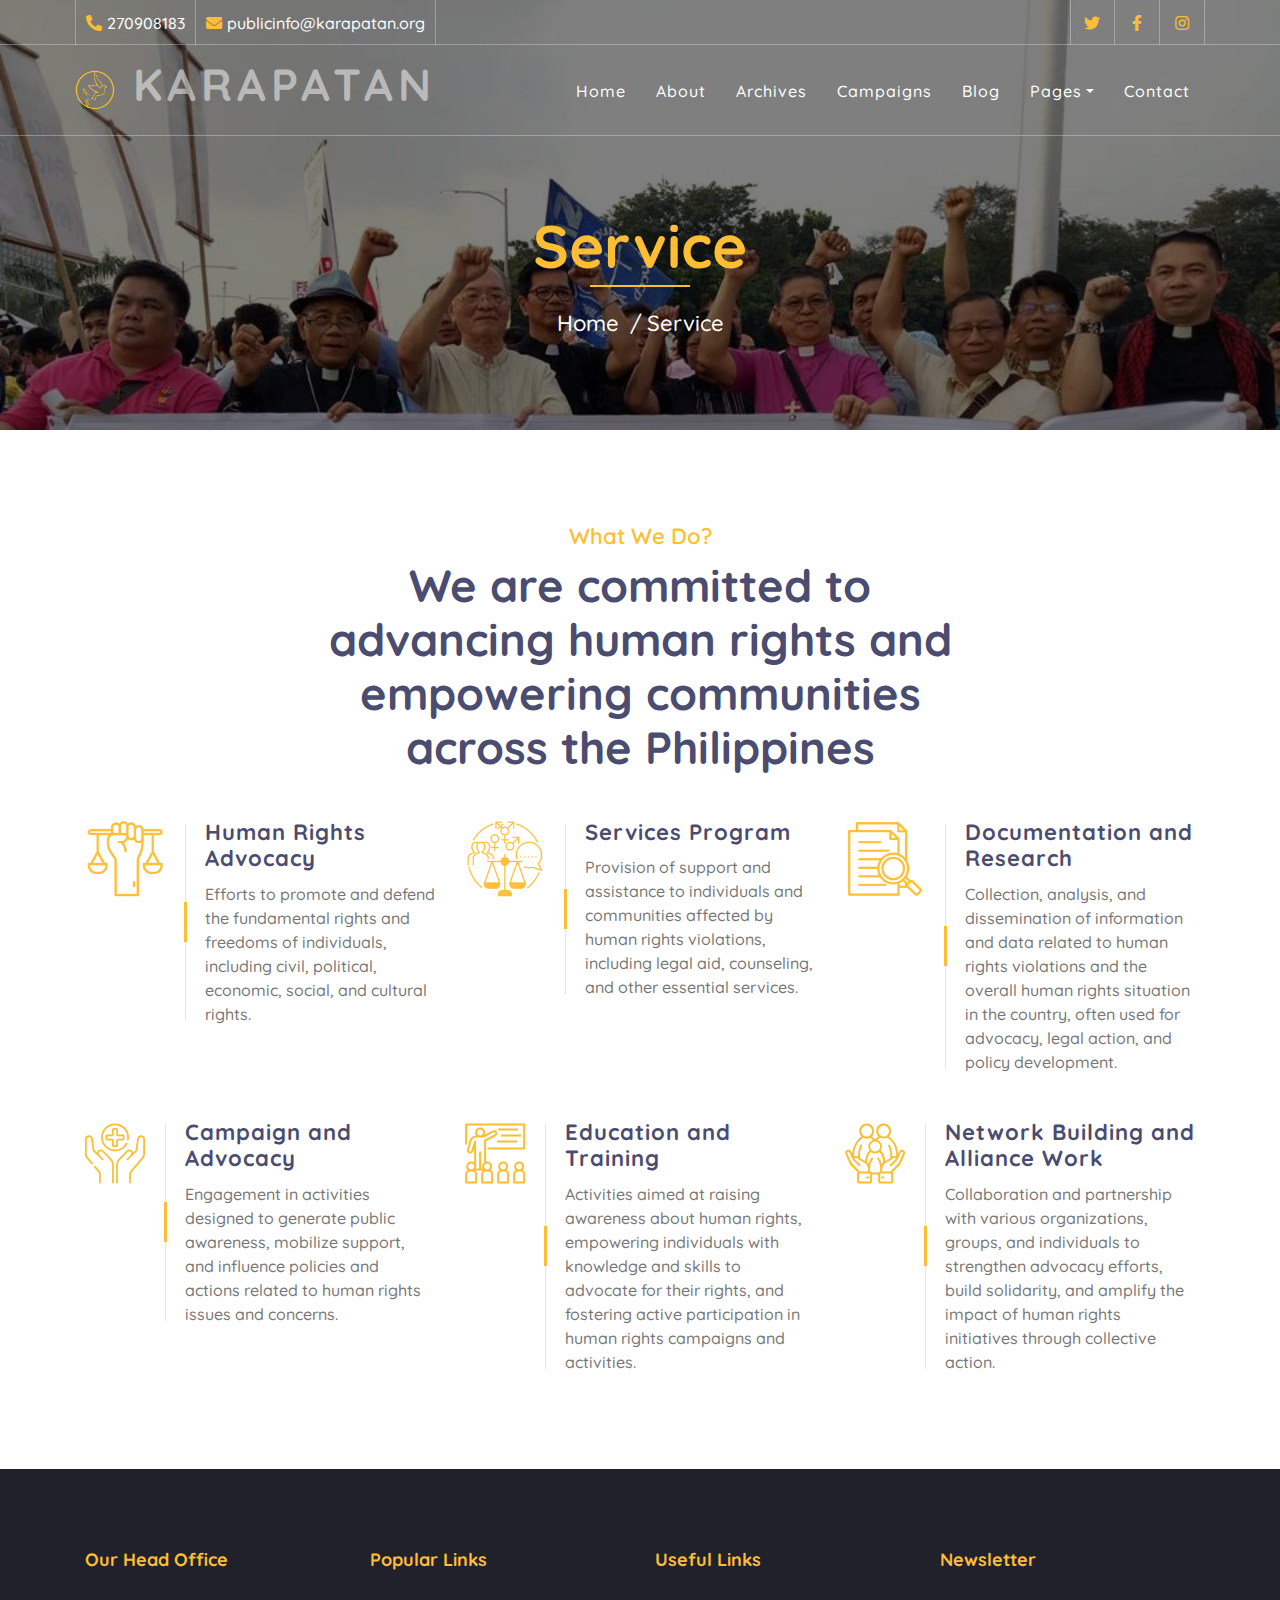
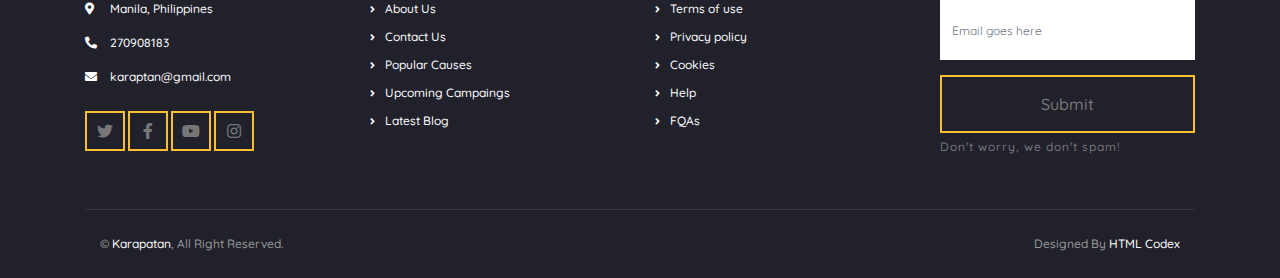
<file: service.html>
<!DOCTYPE html>
<html lang="en">
    <head>
        <meta charset="utf-8">
        <title>KARAPATAN</title>
        <meta content="width=device-width, initial-scale=1.0" name="viewport">
        <meta content="Free Website Template" name="keywords">
        <meta content="Free Website Template" name="description">

        <!-- Favicon -->
        <link href="img/favicon.ico" rel="icon">

        <!-- Google Font -->
        <link href="https://fonts.googleapis.com/css2?family=Quicksand:wght@300;400;500;600;700&display=swap" rel="stylesheet">
        
        <!-- CSS Libraries -->
        <link href="https://stackpath.bootstrapcdn.com/bootstrap/4.4.1/css/bootstrap.min.css" rel="stylesheet">
        <link href="https://cdnjs.cloudflare.com/ajax/libs/font-awesome/5.10.0/css/all.min.css" rel="stylesheet">
        <link href="lib/flaticon/font/flaticon.css" rel="stylesheet">
        <link href="lib/animate/animate.min.css" rel="stylesheet">
        <link href="lib/owlcarousel/assets/owl.carousel.min.css" rel="stylesheet">

        <!-- Template Stylesheet -->
        <link href="css/style.css" rel="stylesheet">
    </head>

    <body>
        <!-- Top Bar Start -->
    <div class="top-bar d-none d-md-block">
        <div class="container-fluid">
            <div class="row">
                <div class="col-md-8">
                    <div class="top-bar-left">
                        <div class="text">
                            <i class="fa fa-phone-alt"></i>
                            <p>270908183</p>
                        </div>
                        <div class="text">
                            <i class="fa fa-envelope"></i>
                            <p>publicinfo@karapatan.org</p>
                        </div>
                    </div>
                </div>
                <div class="col-md-4">
                    <div class="top-bar-right">
                        <div class="social">
                            <a href="https://twitter.com/karapatan"><i class="fab fa-twitter"></i></a>
                            <a href="https://www.facebook.com/karapatan"><i class="fab fa-facebook-f"></i></a>
                            <a href=""><i class="fab fa-instagram"></i></a>
                        </div>
                    </div>
                </div>
            </div>
        </div>
    </div>
        <!-- Top Bar End -->

        <!-- Nav Bar Start -->
    <div class="navbar navbar-expand-lg bg-dark navbar-dark">
        <div class="container-fluid">
            <a href="index.html" class="navbar-brand">
                <img src="img/YellowLogoKarapatan.png" class="navbar-logo">
                <span class="navbar-text">KARAPATAN</span>
            </a>
            <button type="button" class="navbar-toggler" data-toggle="collapse" data-target="#navbarCollapse">
                <span class="navbar-toggler-icon"></span>
            </button>

            <div class="collapse navbar-collapse justify-content-between" id="navbarCollapse">
                <div class="navbar-nav ml-auto">
                    <a href="index.html" class="nav-item nav-link">Home</a>
                    <a href="about.html" class="nav-item nav-link">About</a>
                    <a href="causes.html" class="nav-item nav-link">Archives</a>
                    <a href="event.html" class="nav-item nav-link">Campaigns</a>
                    <a href="blog.html" class="nav-item nav-link">Blog</a>
                    <div class="nav-item dropdown">
                        <a href="#" class="nav-link dropdown-toggle" data-toggle="dropdown">Pages</a>
                        <div class="dropdown-menu">
                            <a href="single.html" class="dropdown-item">Detail Page</a>
                            <a href="service.html" class="dropdown-item active">What We Do</a>
                            <a href="team.html" class="dropdown-item">Meet The Team</a>
                            <a href="donate.html" class="dropdown-item">Donate Now</a>
                            <a href="volunteer.html" class="dropdown-item">Become A Volunteer</a>
                        </div>
                    </div>
                    <a href="contact.html" class="nav-item nav-link">Contact</a>
                </div>
            </div>
        </div>
    </div>
    <!-- Nav Bar End -->
        
        
        <!-- Page Header Start -->
        <div class="page-header">
            <div class="container">
                <div class="row">
                    <div class="col-12">
                        <h2>Service</h2>
                    </div>
                    <div class="col-12">
                        <a href="">Home</a>
                        <a href="">Service</a>
                    </div>
                </div>
            </div>
        </div>
        <!-- Page Header End -->
        
        
        <!-- Service Start -->
    <div class="service">
        <div class="container">
            <div class="section-header text-center">
                <p>What We Do?</p>
                <h2>We are committed to advancing human rights and empowering communities across the Philippines</h2>
            </div>
            <div class="row">
                <div class="col-lg-4 col-md-6">
                    <div class="service-item">
                        <div class="service-icon" style="margin-right: 20px;">
                            <!-- Adjust margin-right as needed -->
                            <img src="img/advocacy-icon.png" alt="Advocacy Icon" style="width: 80px; height: 80px;">
                            <!-- Adjust width and height as needed -->
                        </div>
                        <div class="service-text">
                            <h3>Human Rights Advocacy</h3>
                            <p>Efforts to promote and defend the fundamental rights and freedoms of individuals, including civil, political, economic, social, and cultural rights.</p>
                        </div>
                    </div>
                </div>
                <div class="col-lg-4 col-md-6">
                    <div class="service-item">
                        <div class="service-icon" style="margin-right: 20px;">
                            <img src="img/services.png" alt="Services Icon" style="width: 80px; height: 80px;">
                            <!-- Adjust width and height as needed -->
                        </div>
                        <div class="service-text">
                            <h3>Services Program</h3>
                            <p>Provision of support and assistance to individuals and communities affected by human rights violations, including legal aid, counseling, and other essential services.</p>
                        </div>
                    </div>
                </div>
                <div class="col-lg-4 col-md-6">
                    <div class="service-item">
                        <div class="service-icon" style="margin-right: 20px;">
                            <img src="img/documentation.png" alt="Documentation Icon" style="width: 80px; height: 80px;">
                            <!-- Adjust width and height as needed -->
                        </div>
                        <div class="service-text">
                            <h3>Documentation and Research</h3>
                            <p>Collection, analysis, and dissemination of information and data related to human rights violations and the overall human rights situation in the country, often used for advocacy, legal action, and policy development.</p>
                        </div>
                    </div>
                </div>
                <div class="col-lg-4 col-md-6">
                    <div class="service-item">
                        <div class="service-icon">
                            <i class="flaticon-healthcare"></i>
                        </div>
                        <div class="service-text">
                            <h3>Campaign and Advocacy</h3>
                            <p>Engagement in activities designed to generate public awareness, mobilize support, and influence policies and actions related to human rights issues and concerns.</p>
                        </div>
                    </div>
                </div>
                <div class="col-lg-4 col-md-6">
                    <div class="service-item">
                        <div class="service-icon">
                            <i class="flaticon-education"></i>
                        </div>
                        <div class="service-text">
                            <h3>Education and Training</h3>
                            <p>Activities aimed at raising awareness about human rights, empowering individuals with knowledge and skills to advocate for their rights, and fostering active participation in human rights campaigns and activities.</p>
                        </div>
                    </div>
                </div>
                <div class="col-lg-4 col-md-6">
                    <div class="service-item">
                        <div class="service-icon">
                            <i class="flaticon-social-care"></i>
                        </div>
                        <div class="service-text">
                            <h3>Network Building and Alliance Work</h3>
                            <p>Collaboration and partnership with various organizations, groups, and individuals to strengthen advocacy efforts, build solidarity, and amplify the impact of human rights initiatives through collective action.</p>
                        </div>
                    </div>
                </div>
            </div>
        </div>
    </div>
        <!-- Service End -->
        

     


        <!-- Footer Start -->
    <div class="footer">
        <div class="container">
            <div class="row">
                <div class="col-lg-3 col-md-6">
                    <div class="footer-contact">
                        <h2>Our Head Office</h2>
                        <p><i class="fa fa-map-marker-alt"></i>Manila, Philippines</p>
                        <p><i class="fa fa-phone-alt"></i>270908183</p>
                        <p><i class="fa fa-envelope"></i>karaptan@gmail.com</p>
                        <div class="footer-social">
                            <a class="btn btn-custom" href="https://twitter.com/karapatan"><i class="fab fa-twitter"></i></a>
                            <a class="btn btn-custom" href="https://www.facebook.com/karapatan"><i class="fab fa-facebook-f"></i></a>
                            <a class="btn btn-custom" href="https://www.youtube.com/@KarapatanHumanRights"><i class="fab fa-youtube"></i></a>
                            <a class="btn btn-custom" href="https://www.instagram.com/karapatanphils/"><i class="fab fa-instagram"></i></a>
                        </div>
                    </div>
                </div>
                <div class="col-lg-3 col-md-6">
                    <div class="footer-link">
                        <h2>Popular Links</h2>
                        <a href="about.html">About Us</a>
                        <a href="contact.html">Contact Us</a>
                        <a href="causes.html">Popular Causes</a>
                        <a href="event.html">Upcoming Campaings</a>
                        <a href="blog.html">Latest Blog</a>
                    </div>
                </div>
                <div class="col-lg-3 col-md-6">
                    <div class="footer-link">
                        <h2>Useful Links</h2>
                        <a href="single.html">Terms of use</a>
                        <a href="single.html">Privacy policy</a>
                        <a href="">Cookies</a>
                        <a href="contact.html">Help</a>
                        <a href="about.html">FQAs</a>
                    </div>
                </div>
                <div class="col-lg-3 col-md-6">
                    <div class="footer-newsletter">
                        <h2>Newsletter</h2>
                        <form>
                            <input class="form-control" placeholder="Email goes here">
                            <button class="btn btn-custom">Submit</button>
                            <label>Don't worry, we don't spam!</label>
                        </form>
                    </div>
                </div>
            </div>
        </div>
        <div class="container copyright">
            <div class="row">
                <div class="col-md-6">
                    <p>&copy; <a href="#">Karapatan</a>, All Right Reserved.</p>
                </div>
                <div class="col-md-6">
                    <p>Designed By <a href="https://htmlcodex.com">HTML Codex</a></p>
                </div>
            </div>
        </div>
    </div>
        <!-- Footer End -->

        <!-- Back to top button -->
        <a href="#" class="back-to-top"><i class="fa fa-chevron-up"></i></a>
        
        <!-- Pre Loader -->
        <div id="loader" class="show">
            <div class="loader"></div>
        </div>

        <!-- JavaScript Libraries -->
        <script src="https://code.jquery.com/jquery-3.4.1.min.js"></script>
        <script src="https://stackpath.bootstrapcdn.com/bootstrap/4.4.1/js/bootstrap.bundle.min.js"></script>
        <script src="lib/easing/easing.min.js"></script>
        <script src="lib/owlcarousel/owl.carousel.min.js"></script>
        <script src="lib/waypoints/waypoints.min.js"></script>
        <script src="lib/counterup/counterup.min.js"></script>
        <script src="lib/parallax/parallax.min.js"></script>
        
        <!-- Contact Javascript File -->
        <script src="mail/jqBootstrapValidation.min.js"></script>
        <script src="mail/contact.js"></script>

        <!-- Template Javascript -->
        <script src="js/main.js"></script>
    </body>
</html>
</file>
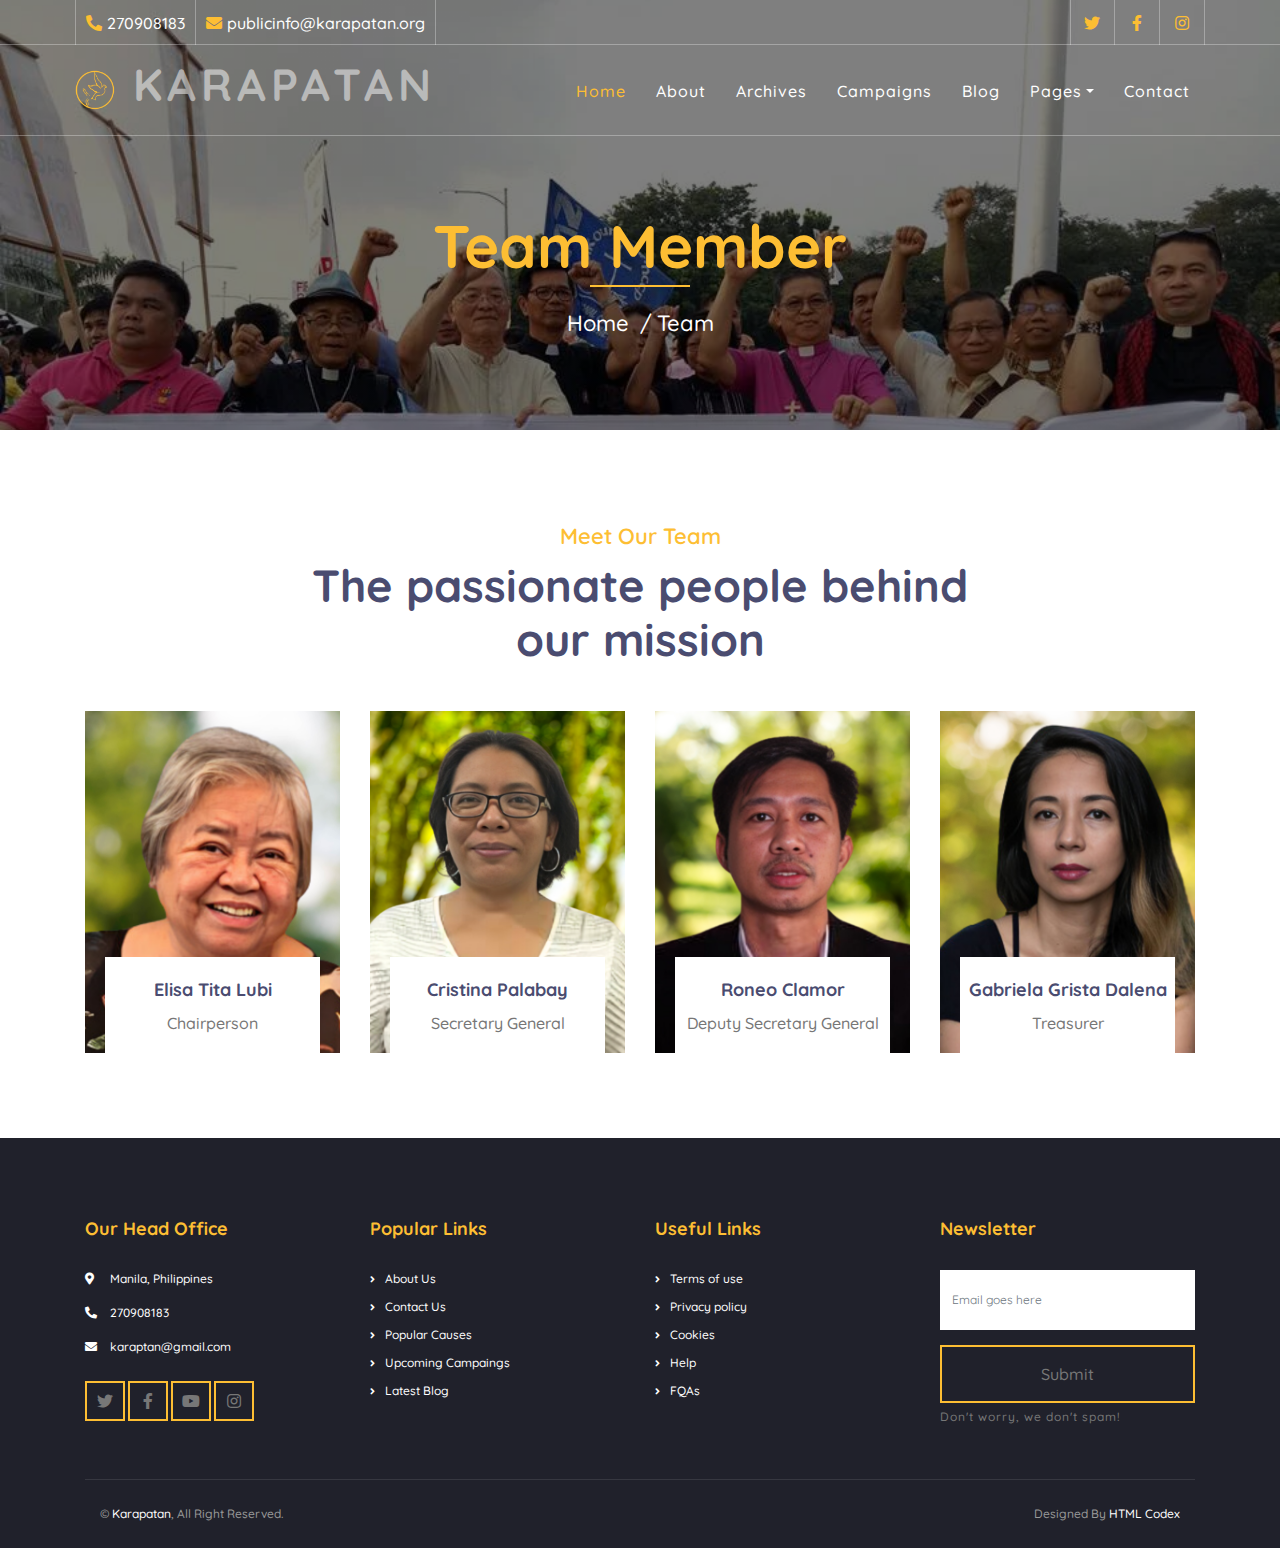
<file: team.html>
<!DOCTYPE html>
<html lang="en">

<head>
    <meta charset="utf-8">
    <title>KARAPATAN</title>
    <meta content="width=device-width, initial-scale=1.0" name="viewport">
    <meta content="Free Website Template" name="keywords">
    <meta content="Free Website Template" name="description">

    <!-- Favicon -->
    <link href="img/favicon.ico" rel="icon">

    <!-- Google Font -->
    <link href="https://fonts.googleapis.com/css2?family=Quicksand:wght@300;400;500;600;700&display=swap" rel="stylesheet">

    <!-- CSS Libraries -->
    <link href="https://stackpath.bootstrapcdn.com/bootstrap/4.4.1/css/bootstrap.min.css" rel="stylesheet">
    <link href="https://cdnjs.cloudflare.com/ajax/libs/font-awesome/5.10.0/css/all.min.css" rel="stylesheet">
    <link href="lib/flaticon/font/flaticon.css" rel="stylesheet">
    <link href="lib/animate/animate.min.css" rel="stylesheet">
    <link href="lib/owlcarousel/assets/owl.carousel.min.css" rel="stylesheet">

    <!-- Template Stylesheet -->
    <link href="css/style.css" rel="stylesheet">
</head>

<body>
    <!-- Top Bar Start -->
    <div class="top-bar d-none d-md-block">
        <div class="container-fluid">
            <div class="row">
                <div class="col-md-8">
                    <div class="top-bar-left">
                        <div class="text">
                            <i class="fa fa-phone-alt"></i>
                            <p>270908183</p>
                        </div>
                        <div class="text">
                            <i class="fa fa-envelope"></i>
                            <p>publicinfo@karapatan.org</p>
                        </div>
                    </div>
                </div>
                <div class="col-md-4">
                    <div class="top-bar-right">
                        <div class="social">
                            <a href="https://twitter.com/karapatan"><i class="fab fa-twitter"></i></a>
                            <a href="https://www.facebook.com/karapatan"><i class="fab fa-facebook-f"></i></a>
                            <a href=""><i class="fab fa-instagram"></i></a>
                        </div>
                    </div>
                </div>
            </div>
        </div>
    </div>
    <!-- Top Bar End -->

     <!-- Nav Bar Start -->
    <div class="navbar navbar-expand-lg bg-dark navbar-dark">
        <div class="container-fluid">
            <a href="index.html" class="navbar-brand">
                <img src="img/YellowLogoKarapatan.png" class="navbar-logo">
                <span class="navbar-text">KARAPATAN</span>
            </a>
            <button type="button" class="navbar-toggler" data-toggle="collapse" data-target="#navbarCollapse">
                <span class="navbar-toggler-icon"></span>
            </button>

            <div class="collapse navbar-collapse justify-content-between" id="navbarCollapse">
                <div class="navbar-nav ml-auto">
                    <a href="index.html" class="nav-item nav-link active">Home</a>
                    <a href="about.html" class="nav-item nav-link">About</a>
                    <a href="causes.html" class="nav-item nav-link">Archives</a>
                    <a href="event.html" class="nav-item nav-link">Campaigns</a>
                    <a href="blog.html" class="nav-item nav-link">Blog</a>
                    <div class="nav-item dropdown">
                        <a href="#" class="nav-link dropdown-toggle" data-toggle="dropdown">Pages</a>
                        <div class="dropdown-menu">
                            <a href="single.html" class="dropdown-item">Detail Page</a>
                            <a href="service.html" class="dropdown-item">What We Do</a>
                            <a href="team.html" class="dropdown-item">Meet The Team</a>
                            <a href="donate.html" class="dropdown-item">Donate Now</a>
                            <a href="volunteer.html" class="dropdown-item">Become A Volunteer</a>
                        </div>
                    </div>
                    <a href="contact.html" class="nav-item nav-link">Contact</a>
                </div>
            </div>
        </div>
    </div>
    <!-- Nav Bar End -->

    <!-- Page Header Start -->
    <div class="page-header">
        <div class="container">
            <div class="row">
                <div class="col-12">
                    <h2>Team Member</h2>
                </div>
                <div class="col-12">
                    <a href="">Home</a>
                    <a href="">Team</a>
                </div>
            </div>
        </div>
    </div>
    <!-- Page Header End -->


    <!-- Team Start -->
    <div class="team">
        <div class="container">
            <div class="section-header text-center">
                <p>Meet Our Team</p>
                <h2>The passionate people behind our mission</h2>
            </div>
            <div class="row">
                <div class="col-lg-3 col-md-6">
                    <div class="team-item">
                        <div class="team-img">
                            <img src="img/team1.png" alt="Team Image">
                        </div>
                        <div class="team-text">
                            <h2> Elisa Tita Lubi</h2>
                            <p>Chairperson</p>
                            <div class="team-social">
                                <a href=""><i class="fab fa-twitter"></i></a>
                                <a href=""><i class="fab fa-facebook-f"></i></a>
                                <a href=""><i class="fab fa-linkedin-in"></i></a>
                                <a href=""><i class="fab fa-instagram"></i></a>
                            </div>
                        </div>
                    </div>
                </div>
                <div class="col-lg-3 col-md-6">
                    <div class="team-item">
                        <div class="team-img">
                            <img src="img/team2.png" alt="Team Image">
                        </div>
                        <div class="team-text">
                            <h2>Cristina Palabay</h2>
                            <p>Secretary General</p>
                            <div class="team-social">
                                <a href=""><i class="fab fa-twitter"></i></a>
                                <a href=""><i class="fab fa-facebook-f"></i></a>
                                <a href=""><i class="fab fa-linkedin-in"></i></a>
                                <a href=""><i class="fab fa-instagram"></i></a>
                            </div>
                        </div>
                    </div>
                </div>
                <div class="col-lg-3 col-md-6">
                    <div class="team-item">
                        <div class="team-img">
                            <img src="img/team3.png" alt="Team Image">
                        </div>
                        <div class="team-text">
                            <h2>Roneo Clamor</h2>
                            <p>Deputy Secretary General</p>
                            <div class="team-social">
                                <a href=""><i class="fab fa-twitter"></i></a>
                                <a href=""><i class="fab fa-facebook-f"></i></a>
                                <a href=""><i class="fab fa-linkedin-in"></i></a>
                                <a href=""><i class="fab fa-instagram"></i></a>
                            </div>
                        </div>
                    </div>
                </div>
                <div class="col-lg-3 col-md-6">
                    <div class="team-item">
                        <div class="team-img">
                            <img src="img/team4.png" alt="Team Image">
                        </div>
                        <div class="team-text">
                            <h2>Gabriela Grista Dalena</h2>
                            <p>Treasurer</p>
                            <div class="team-social">
                                <a href=""><i class="fab fa-twitter"></i></a>
                                <a href=""><i class="fab fa-facebook-f"></i></a>
                                <a href=""><i class="fab fa-linkedin-in"></i></a>
                                <a href=""><i class="fab fa-instagram"></i></a>
                            </div>
                        </div>
                    </div>
                </div>
            </div>
        </div>
    </div>
    <!-- Team End -->


    <!-- Footer Start -->
    <div class="footer">
        <div class="container">
            <div class="row">
                <div class="col-lg-3 col-md-6">
                    <div class="footer-contact">
                        <h2>Our Head Office</h2>
                        <p><i class="fa fa-map-marker-alt"></i>Manila, Philippines</p>
                        <p><i class="fa fa-phone-alt"></i>270908183</p>
                        <p><i class="fa fa-envelope"></i>karaptan@gmail.com</p>
                        <div class="footer-social">
                            <a class="btn btn-custom" href="https://twitter.com/karapatan"><i class="fab fa-twitter"></i></a>
                            <a class="btn btn-custom" href="https://www.facebook.com/karapatan"><i class="fab fa-facebook-f"></i></a>
                            <a class="btn btn-custom" href="https://www.youtube.com/@KarapatanHumanRights"><i class="fab fa-youtube"></i></a>
                            <a class="btn btn-custom" href="https://www.instagram.com/karapatanphils/"><i class="fab fa-instagram"></i></a>
                        </div>
                    </div>
                </div>
                <div class="col-lg-3 col-md-6">
                    <div class="footer-link">
                        <h2>Popular Links</h2>
                        <a href="about.html">About Us</a>
                        <a href="contact.html">Contact Us</a>
                        <a href="causes.html">Popular Causes</a>
                        <a href="event.html">Upcoming Campaings</a>
                        <a href="blog.html">Latest Blog</a>
                    </div>
                </div>
                <div class="col-lg-3 col-md-6">
                    <div class="footer-link">
                        <h2>Useful Links</h2>
                        <a href="single.html">Terms of use</a>
                        <a href="single.html">Privacy policy</a>
                        <a href="">Cookies</a>
                        <a href="contact.html">Help</a>
                        <a href="about.html">FQAs</a>
                    </div>
                </div>
                <div class="col-lg-3 col-md-6">
                    <div class="footer-newsletter">
                        <h2>Newsletter</h2>
                        <form>
                            <input class="form-control" placeholder="Email goes here">
                            <button class="btn btn-custom">Submit</button>
                            <label>Don't worry, we don't spam!</label>
                        </form>
                    </div>
                </div>
            </div>
        </div>
        <div class="container copyright">
            <div class="row">
                <div class="col-md-6">
                    <p>&copy; <a href="#">Karapatan</a>, All Right Reserved.</p>
                </div>
                <div class="col-md-6">
                    <p>Designed By <a href="https://htmlcodex.com">HTML Codex</a></p>
                </div>
            </div>
        </div>
    </div>
    <!-- Footer End -->

    <!-- Back to top button -->
    <a href="#" class="back-to-top"><i class="fa fa-chevron-up"></i></a>

    <!-- Pre Loader -->
    <div id="loader" class="show">
        <div class="loader"></div>
    </div>

    <!-- JavaScript Libraries -->
    <script src="https://code.jquery.com/jquery-3.4.1.min.js"></script>
    <script src="https://stackpath.bootstrapcdn.com/bootstrap/4.4.1/js/bootstrap.bundle.min.js"></script>
    <script src="lib/easing/easing.min.js"></script>
    <script src="lib/owlcarousel/owl.carousel.min.js"></script>
    <script src="lib/waypoints/waypoints.min.js"></script>
    <script src="lib/counterup/counterup.min.js"></script>
    <script src="lib/parallax/parallax.min.js"></script>

    <!-- Contact Javascript File -->
    <script src="mail/jqBootstrapValidation.min.js"></script>
    <script src="mail/contact.js"></script>

    <!-- Template Javascript -->
    <script src="js/main.js"></script>
</body>

</html>
</file>
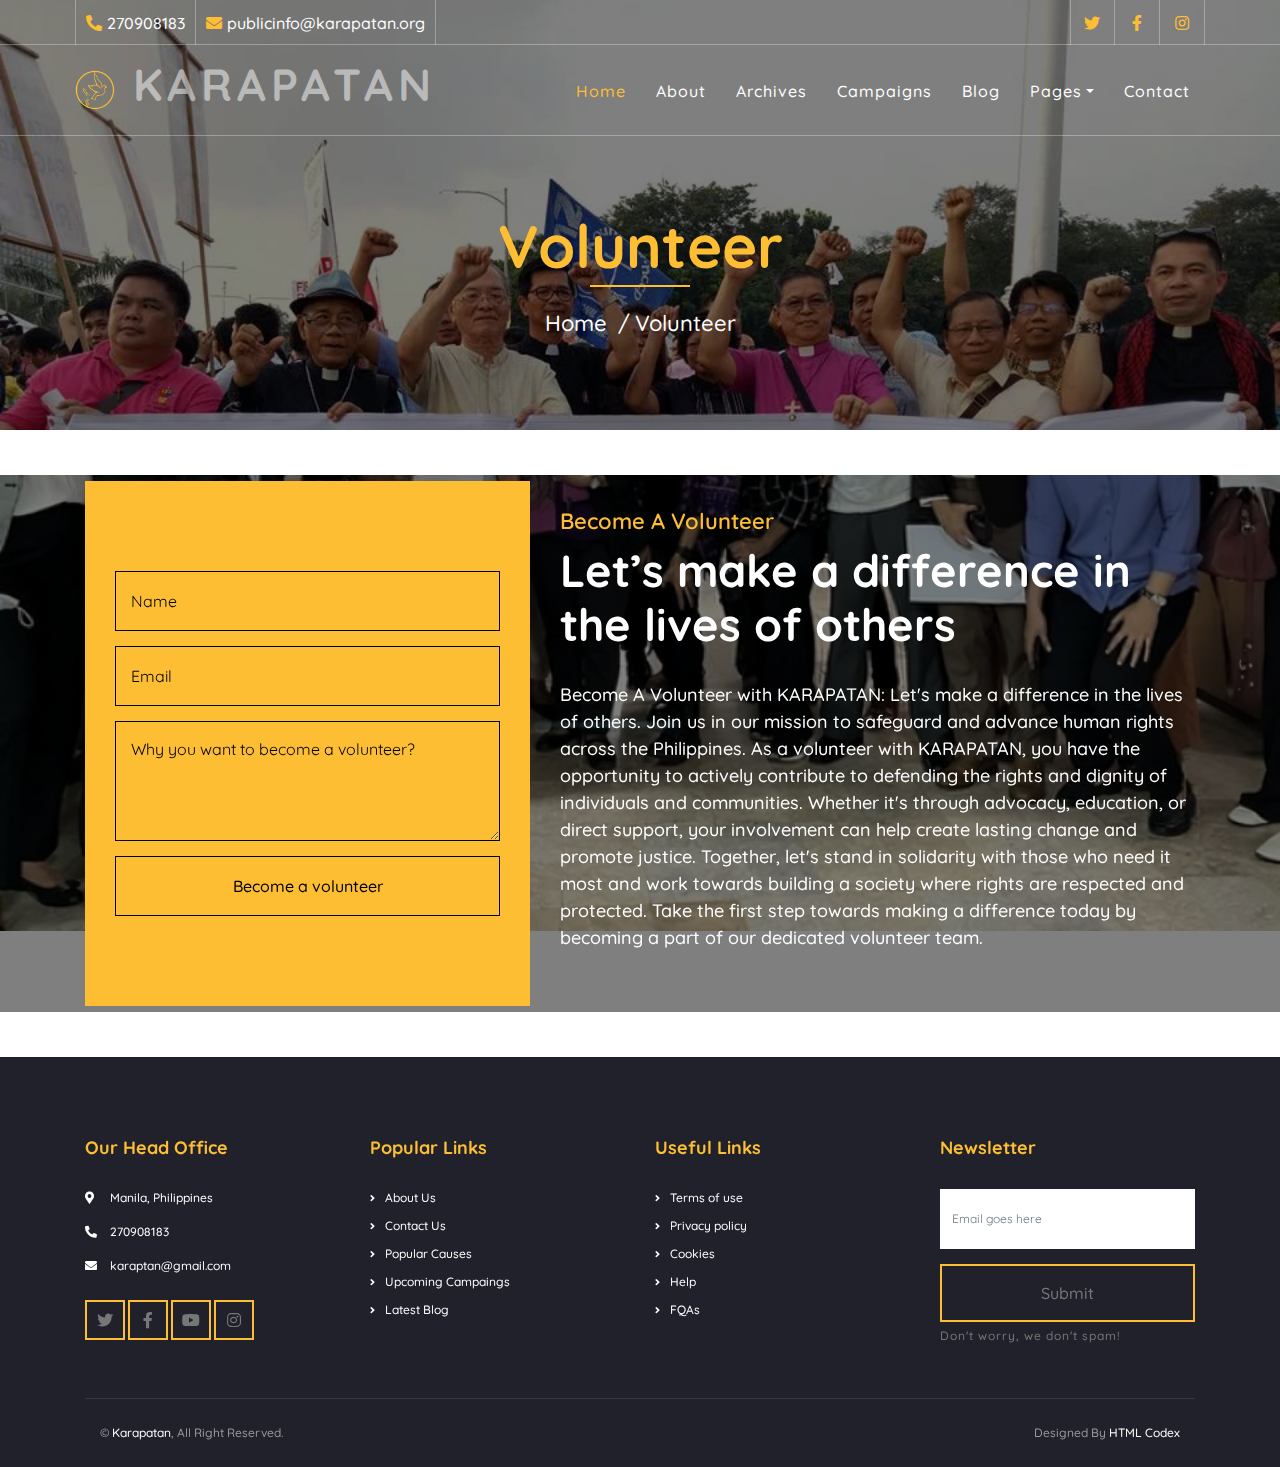
<file: volunteer.html>
<!DOCTYPE html>
<html lang="en">
    <head>
        <meta charset="utf-8">
        <title>KARAPATAN</title>
        <meta content="width=device-width, initial-scale=1.0" name="viewport">
        <meta content="Free Website Template" name="keywords">
        <meta content="Free Website Template" name="description">

        <!-- Favicon -->
        <link href="img/favicon.ico" rel="icon">

        <!-- Google Font -->
        <link href="https://fonts.googleapis.com/css2?family=Quicksand:wght@300;400;500;600;700&display=swap" rel="stylesheet">
        
        <!-- CSS Libraries -->
        <link href="https://stackpath.bootstrapcdn.com/bootstrap/4.4.1/css/bootstrap.min.css" rel="stylesheet">
        <link href="https://cdnjs.cloudflare.com/ajax/libs/font-awesome/5.10.0/css/all.min.css" rel="stylesheet">
        <link href="lib/flaticon/font/flaticon.css" rel="stylesheet">
        <link href="lib/animate/animate.min.css" rel="stylesheet">
        <link href="lib/owlcarousel/assets/owl.carousel.min.css" rel="stylesheet">

        <!-- Template Stylesheet -->
        <link href="css/style.css" rel="stylesheet">
    </head>

    <body>
        <!-- Top Bar Start -->
    <div class="top-bar d-none d-md-block">
        <div class="container-fluid">
            <div class="row">
                <div class="col-md-8">
                    <div class="top-bar-left">
                        <div class="text">
                            <i class="fa fa-phone-alt"></i>
                            <p>270908183</p>
                        </div>
                        <div class="text">
                            <i class="fa fa-envelope"></i>
                            <p>publicinfo@karapatan.org</p>
                        </div>
                    </div>
                </div>
                <div class="col-md-4">
                    <div class="top-bar-right">
                        <div class="social">
                            <a href="https://twitter.com/karapatan"><i class="fab fa-twitter"></i></a>
                            <a href="https://www.facebook.com/karapatan"><i class="fab fa-facebook-f"></i></a>
                            <a href=""><i class="fab fa-instagram"></i></a>
                        </div>
                    </div>
                </div>
            </div>
        </div>
    </div>
        <!-- Top Bar End -->

      <!-- Nav Bar Start -->
    <div class="navbar navbar-expand-lg bg-dark navbar-dark">
        <div class="container-fluid">
            <a href="index.html" class="navbar-brand">
                <img src="img/YellowLogoKarapatan.png" class="navbar-logo">
                <span class="navbar-text">KARAPATAN</span>
            </a>
            <button type="button" class="navbar-toggler" data-toggle="collapse" data-target="#navbarCollapse">
                <span class="navbar-toggler-icon"></span>
            </button>

            <div class="collapse navbar-collapse justify-content-between" id="navbarCollapse">
                <div class="navbar-nav ml-auto">
                    <a href="index.html" class="nav-item nav-link active">Home</a>
                    <a href="about.html" class="nav-item nav-link">About</a>
                    <a href="causes.html" class="nav-item nav-link">Archives</a>
                    <a href="event.html" class="nav-item nav-link">Campaigns</a>
                    <a href="blog.html" class="nav-item nav-link">Blog</a>
                    <div class="nav-item dropdown">
                        <a href="#" class="nav-link dropdown-toggle" data-toggle="dropdown">Pages</a>
                        <div class="dropdown-menu">
                            <a href="single.html" class="dropdown-item">Detail Page</a>
                            <a href="service.html" class="dropdown-item">What We Do</a>
                            <a href="team.html" class="dropdown-item">Meet The Team</a>
                            <a href="donate.html" class="dropdown-item">Donate Now</a>
                            <a href="volunteer.html" class="dropdown-item">Become A Volunteer</a>
                        </div>
                    </div>
                    <a href="contact.html" class="nav-item nav-link">Contact</a>
                </div>
            </div>
        </div>
    </div>
    <!-- Nav Bar End -->
        
        
        <!-- Page Header Start -->
        <div class="page-header">
            <div class="container">
                <div class="row">
                    <div class="col-12">
                        <h2>Volunteer</h2>
                    </div>
                    <div class="col-12">
                        <a href="">Home</a>
                        <a href="">Volunteer</a>
                    </div>
                </div>
            </div>
        </div>
        <!-- Page Header End -->
        
        
        <!-- Volunteer Start -->
        <div class="volunteer" data-parallax="scroll" data-image-src="img/volunteer.jpg">
        <div class="container">
            <div class="row align-items-center">
                <div class="col-lg-5">
                    <div class="volunteer-form">
                        <form>
                            <div class="control-group">
                                <input type="text" class="form-control" placeholder="Name" required="required" />
                            </div>
                            <div class="control-group">
                                <input type="email" class="form-control" placeholder="Email" required="required" />
                            </div>
                            <div class="control-group">
                                <textarea class="form-control" placeholder="Why you want to become a volunteer?" required="required"></textarea>
                            </div>
                            <div>
                                <button class="btn btn-custom" type="submit">Become a volunteer</button>
                            </div>
                        </form>
                    </div>
                </div>
                <div class="col-lg-7">
                    <div class="volunteer-content">
                        <div class="section-header">
                            <p>Become A Volunteer</p>
                            <h2>Let’s make a difference in the lives of others</h2>
                        </div>
                        <div class="volunteer-text">
                            <p>
                                Become A Volunteer with KARAPATAN: Let's make a difference in the lives of others. Join us in our mission to safeguard and advance human rights across the Philippines. As a volunteer with KARAPATAN, you have the opportunity to actively contribute to defending
                                the rights and dignity of individuals and communities. Whether it's through advocacy, education, or direct support, your involvement can help create lasting change and promote justice. Together, let's stand in solidarity
                                with those who need it most and work towards building a society where rights are respected and protected. Take the first step towards making a difference today by becoming a part of our dedicated volunteer team.
                            </p>
                        </div>
                    </div>
                </div>
            </div>
        </div>
    </div>
        <!-- Volunteer End -->


        <!-- Footer Start -->
    <div class="footer">
        <div class="container">
            <div class="row">
                <div class="col-lg-3 col-md-6">
                    <div class="footer-contact">
                        <h2>Our Head Office</h2>
                        <p><i class="fa fa-map-marker-alt"></i>Manila, Philippines</p>
                        <p><i class="fa fa-phone-alt"></i>270908183</p>
                        <p><i class="fa fa-envelope"></i>karaptan@gmail.com</p>
                        <div class="footer-social">
                            <a class="btn btn-custom" href="https://twitter.com/karapatan"><i class="fab fa-twitter"></i></a>
                            <a class="btn btn-custom" href="https://www.facebook.com/karapatan"><i class="fab fa-facebook-f"></i></a>
                            <a class="btn btn-custom" href="https://www.youtube.com/@KarapatanHumanRights"><i class="fab fa-youtube"></i></a>
                            <a class="btn btn-custom" href="https://www.instagram.com/karapatanphils/"><i class="fab fa-instagram"></i></a>
                        </div>
                    </div>
                </div>
                <div class="col-lg-3 col-md-6">
                    <div class="footer-link">
                        <h2>Popular Links</h2>
                        <a href="about.html">About Us</a>
                        <a href="contact.html">Contact Us</a>
                        <a href="causes.html">Popular Causes</a>
                        <a href="event.html">Upcoming Campaings</a>
                        <a href="blog.html">Latest Blog</a>
                    </div>
                </div>
                <div class="col-lg-3 col-md-6">
                    <div class="footer-link">
                        <h2>Useful Links</h2>
                        <a href="single.html">Terms of use</a>
                        <a href="single.html">Privacy policy</a>
                        <a href="">Cookies</a>
                        <a href="contact.html">Help</a>
                        <a href="about.html">FQAs</a>
                    </div>
                </div>
                <div class="col-lg-3 col-md-6">
                    <div class="footer-newsletter">
                        <h2>Newsletter</h2>
                        <form>
                            <input class="form-control" placeholder="Email goes here">
                            <button class="btn btn-custom">Submit</button>
                            <label>Don't worry, we don't spam!</label>
                        </form>
                    </div>
                </div>
            </div>
        </div>
        <div class="container copyright">
            <div class="row">
                <div class="col-md-6">
                    <p>&copy; <a href="#">Karapatan</a>, All Right Reserved.</p>
                </div>
                <div class="col-md-6">
                    <p>Designed By <a href="https://htmlcodex.com">HTML Codex</a></p>
                </div>
            </div>
        </div>
    </div>
        <!-- Footer End -->

        <!-- Back to top button -->
        <a href="#" class="back-to-top"><i class="fa fa-chevron-up"></i></a>
        
        <!-- Pre Loader -->
        <div id="loader" class="show">
            <div class="loader"></div>
        </div>

        <!-- JavaScript Libraries -->
        <script src="https://code.jquery.com/jquery-3.4.1.min.js"></script>
        <script src="https://stackpath.bootstrapcdn.com/bootstrap/4.4.1/js/bootstrap.bundle.min.js"></script>
        <script src="lib/easing/easing.min.js"></script>
        <script src="lib/owlcarousel/owl.carousel.min.js"></script>
        <script src="lib/waypoints/waypoints.min.js"></script>
        <script src="lib/counterup/counterup.min.js"></script>
        <script src="lib/parallax/parallax.min.js"></script>
        
        <!-- Contact Javascript File -->
        <script src="mail/jqBootstrapValidation.min.js"></script>
        <script src="mail/contact.js"></script>

        <!-- Template Javascript -->
        <script src="js/main.js"></script>
    </body>
</html>
</file>
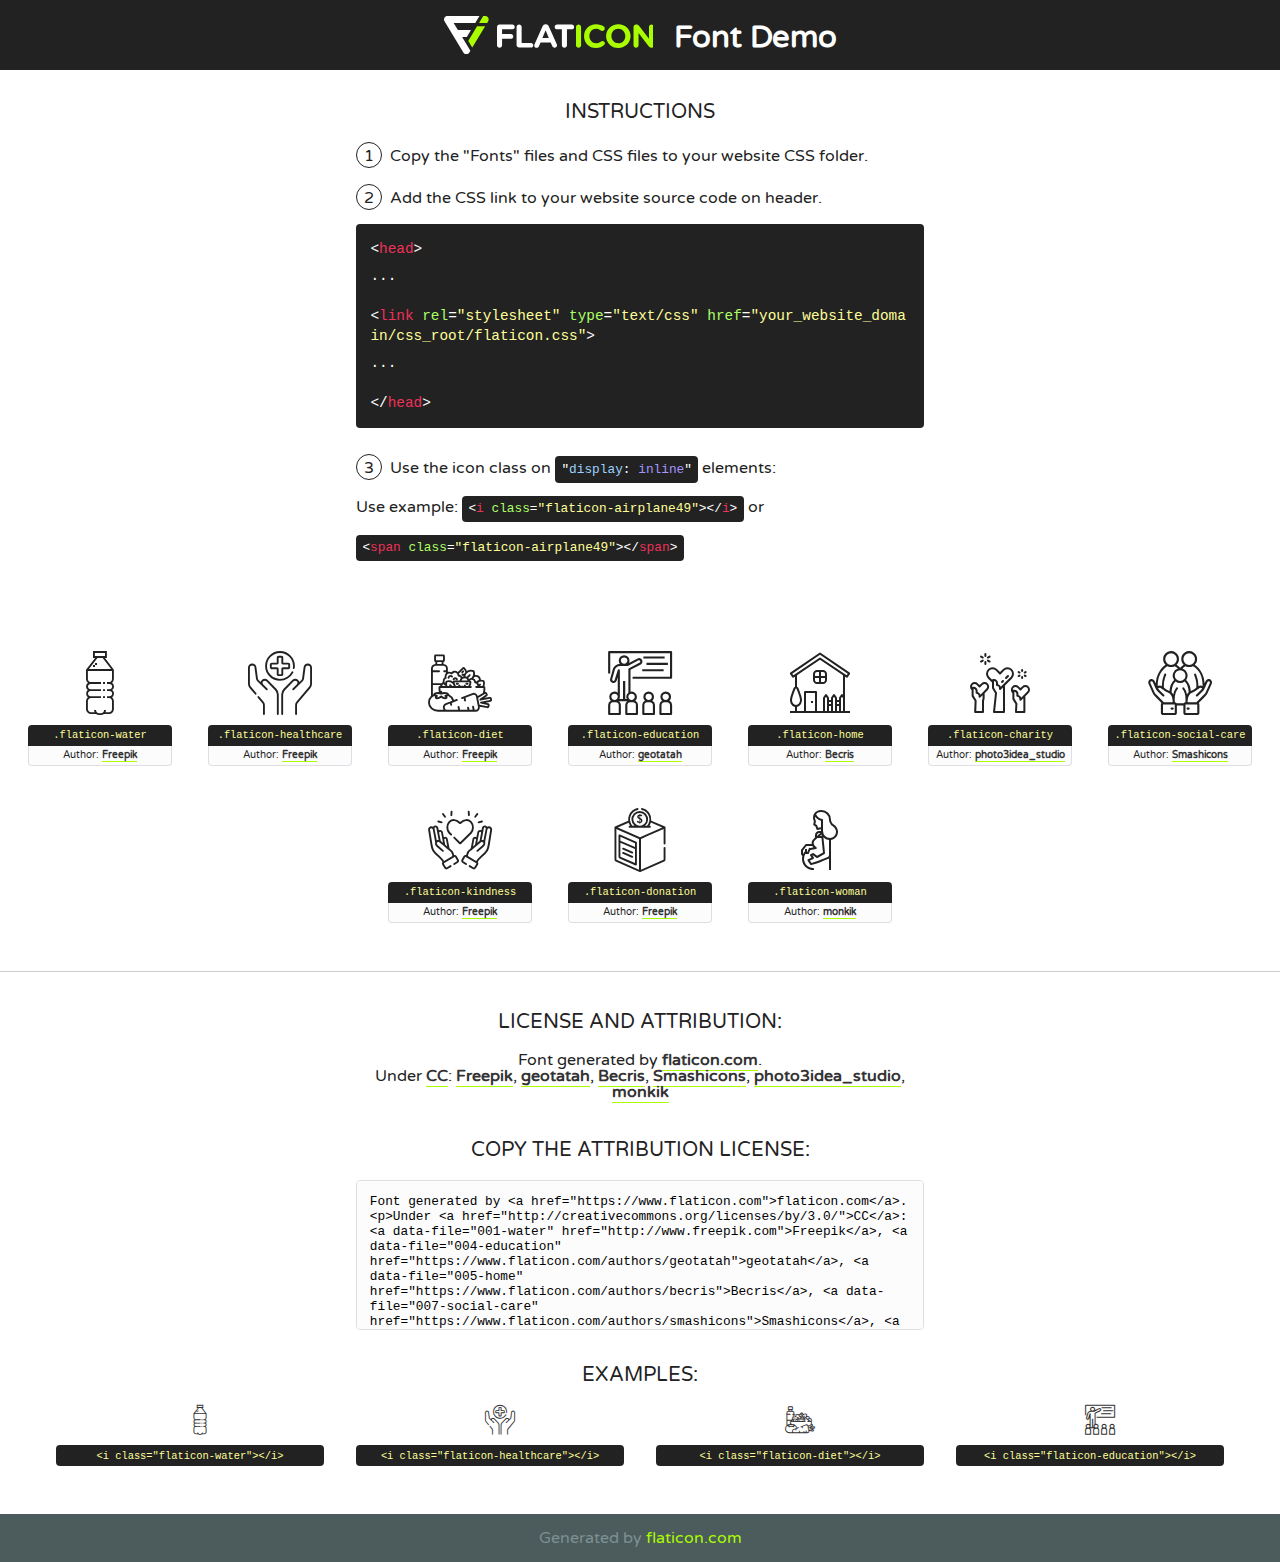
<file: lib/flaticon/font/flaticon.html>
<!DOCTYPE html>
<!--
  Flaticon icon font: Flaticon
  Creation date: 30/09/2020 10:47
-->
<html>
<!DOCTYPE html>
<html>

<head>
    <title>Flaticon WebFont</title>
    <link href="http://fonts.googleapis.com/css?family=Varela+Round" rel="stylesheet" type="text/css" />
    <link rel="stylesheet" type="text/css" href="flaticon.css">
    <meta charset="UTF-8">
    <style>
    html, body, div, span, applet, object, iframe,
    h1, h2, h3, h4, h5, h6, p, blockquote, pre,
    a, abbr, acronym, address, big, cite, code,
    del, dfn, em, img, ins, kbd, q, s, samp,
    small, strike, strong, sub, sup, tt, var,
    b, u, i, center,
    dl, dt, dd, ol, ul, li,
    fieldset, form, label, legend,
    table, caption, tbody, tfoot, thead, tr, th, td,
    article, aside, canvas, details, embed, 
    figure, figcaption, footer, header, hgroup, 
    menu, nav, output, ruby, section, summary,
    time, mark, audio, video {
        margin: 0;
        padding: 0;
        border: 0;
        font-size: 100%;
        font: inherit;
        vertical-align: baseline;
    }
    /* HTML5 display-role reset for older browsers */
    article, aside, details, figcaption, figure, 
    footer, header, hgroup, menu, nav, section {
        display: block;
    }
    body {
        line-height: 1;
    }
    ol, ul {
        list-style: none;
    }
    blockquote, q {
        quotes: none;
    }
    blockquote:before, blockquote:after,
    q:before, q:after {
        content: '';
        content: none;
    }
    table {
        border-collapse: collapse;
        border-spacing: 0;
    }
    body {
        font-family: 'Varela Round', Helvetica, Arial, sans-serif;
        font-size: 16px;
        color: #222;
    }
    a {
        color: #333;
        border-bottom: 1px solid #a9fd00;
        font-weight: bold;
        text-decoration: none;
    }
    * {
        -moz-box-sizing: border-box;
        -webkit-box-sizing: border-box;
        box-sizing: border-box;
        margin: 0;
        padding: 0;
    }
    [class^="flaticon-"]:before, [class*=" flaticon-"]:before, [class^="flaticon-"]:after, [class*=" flaticon-"]:after {
        font-family: Flaticon;
        font-size: 30px;
        font-style: normal;
        margin-left: 20px;
        color: #333;
    }
    .wrapper {
        max-width: 600px;
        margin: auto;
        padding: 0 1em;
    }
    .title {
        font-size: 1.25em;
        text-align: center;
        margin-bottom: 1em;
        text-transform: uppercase;
    }
    header {
        text-align: center;
        background-color: #222;
        color: #fff;
        padding: 1em;
    }
    header .logo {
        width: 210px;
        height: 38px;
        display: inline-block;
        vertical-align: middle;
        margin-right: 1em;
        border: none;
    }
    header strong {
        font-size: 1.95em;
        font-weight: bold;
        vertical-align: middle;
        margin-top: 5px;
        display: inline-block;
    }
    .demo {
        margin: 2em auto;
        line-height: 1.25em;
    }
    .demo ul li {
        margin-bottom: 1em;
    }
    .demo ul li .num {
        color: #222;
        border-radius: 20px;
        display: inline-block;
        width: 26px;
        padding: 3px;
        height: 26px;
        text-align: center;
        margin-right: 0.5em;
        border: 1px solid #222;
    }
    .demo ul li code {
        background-color: #222;
        border-radius: 4px;
        padding: 0.25em 0.5em;
        display: inline-block;
        color: #fff;
        font-family: Consolas,Monaco,Lucida Console,Liberation Mono,DejaVu Sans Mono,Bitstream Vera Sans Mono,Courier New, monospace;
        font-weight: lighter;
        margin-top: 1em;
        font-size: 0.8em;
        word-break: break-all;
    }
    .demo ul li code.big {
        padding: 1em;
        font-size: 0.9em;
    }
    .demo ul li code .red {
        color: #EF3159;
    }
    .demo ul li code .green {
        color: #ACFF65;
    }
    .demo ul li code .yellow {
        color: #FFFF99;
    }
    .demo ul li code .blue {
        color: #99D3FF;
    }
    .demo ul li code .purple {
        color: #A295FF;
    }
    .demo ul li code .dots {
        margin-top: 0.5em;
        display: block;
    }
    #glyphs {
        border-bottom: 1px solid #ccc;
        padding: 2em 0;
        text-align: center;
    }
    .glyph {
        display: inline-block;
        width: 9em;
        margin: 1em;
        text-align: center;
        vertical-align: top;
        background: #FFF;
    }
    .glyph .glyph-icon {
        padding: 10px;
        display: block;
        font-family:"Flaticon";
        font-size: 64px;
        line-height: 1;
    }
    .glyph .glyph-icon:before {
        font-size: 64px;
        color: #222;
        margin-left: 0;
    }
    .class-name {
        font-size: 0.65em;
        background-color: #222;
        color: #fff;
        border-radius: 4px 4px 0 0;
        padding: 0.5em;
        color: #FFFF99;
        font-family: Consolas,Monaco,Lucida Console,Liberation Mono,DejaVu Sans Mono,Bitstream Vera Sans Mono,Courier New, monospace;
    }
    .author-name {
        font-size: 0.6em;
        background-color: #fcfcfd;
        border: 1px solid #DEDEE4;
        border-top: 0;
        border-radius: 0 0 4px 4px;
        padding: 0.5em;
    }
    .class-name:last-child {
        font-size: 10px;
        color:#888;
    }
    .class-name:last-child a {
        font-size: 10px;
        color:#555;
    }
    .class-name:last-child a:hover {
        color:#a9fd00;
    }
    .glyph > input {
        display: block;
        width: 100px;
        margin: 5px auto;
        text-align: center;
        font-size: 12px;
        cursor: text;
    }
    .glyph > input.icon-input {
        font-family:"Flaticon";
        font-size: 16px;
        margin-bottom: 10px;
    }
    .attribution .title {
        margin-top: 2em;
    }
    .attribution textarea {
        background-color: #fcfcfd;
        padding: 1em;
        border: none;
        box-shadow: none;
        border: 1px solid #DEDEE4;
        border-radius: 4px;
        resize: none;
        width: 100%;
        height: 150px;
        font-size: 0.8em;
        font-family: Consolas,Monaco,Lucida Console,Liberation Mono,DejaVu Sans Mono,Bitstream Vera Sans Mono,Courier New, monospace;
        -webkit-appearance: none;
    }
    .iconsuse {
        margin: 2em auto;
        text-align: center;
        max-width: 1200px;
    }
    .iconsuse:after {
        content: '';
        display: table;
        clear: both;
    }
    .iconsuse .image {
        float: left;
        width: 25%;
        padding: 0 1em;
    }
    .iconsuse .image p {
        margin-bottom: 1em;
    }
    .iconsuse .image span {
        display: block;
        font-size: 0.65em;
        background-color: #222;
        color: #fff;
        border-radius: 4px;
        padding: 0.5em;
        color: #FFFF99;
        margin-top: 1em;
        font-family: Consolas,Monaco,Lucida Console,Liberation Mono,DejaVu Sans Mono,Bitstream Vera Sans Mono,Courier New, monospace;
    }
    #footer {
        text-align: center;
        background-color: #4C5B5C;
        color: #7c9192;
        padding: 1em;
    }
    #footer a {
        border: none;
        color: #a9fd00;
        font-weight: normal;
    }
    @media (max-width: 960px) {
        .iconsuse .image {
            width: 50%;
        }
    }
    @media (max-width: 560px) {
        .iconsuse .image {
            width: 100%;
        }
    }
    </style>
</head>

<body class="characters-off">

    <header>
        <a href="https://www.flaticon.com" target="_blank" class="logo">
            <svg version="1.1" xmlns="http://www.w3.org/2000/svg" xmlns:xlink="http://www.w3.org/1999/xlink" xmlns:a="http://ns.adobe.com/AdobeSVGViewerExtensions/3.0/" viewBox="0 0 560.875 102.036" enable-background="new 0 0 560.875 102.036" xml:space="preserve">
                <defs>
                </defs>
                <g>
                    <g class="letters">
                        <path fill="#ffffff" d="M141.596,29.675c0-3.777,2.985-6.767,6.764-6.767h34.438c3.426,0,6.15,2.728,6.15,6.15
                        c0,3.43-2.724,6.149-6.15,6.149h-27.674v13.091h23.719c3.429,0,6.151,2.724,6.151,6.15c0,3.43-2.723,6.149-6.151,6.149h-23.719
                        v17.574c0,3.773-2.986,6.761-6.764,6.761c-3.779,0-6.764-2.989-6.764-6.761V29.675z"></path>
                        <path fill="#ffffff" d="M193.844,29.149c0-3.781,2.985-6.767,6.764-6.767c3.776,0,6.763,2.985,6.763,6.767v42.957h25.039
                        c3.426,0,6.149,2.726,6.149,6.153c0,3.425-2.723,6.15-6.149,6.15h-31.802c-3.779,0-6.764-2.986-6.764-6.768V29.149z"></path>
                        <path fill="#ffffff" d="M241.891,75.71l21.438-48.407c1.492-3.341,4.215-5.357,7.906-5.357h0.792
                        c3.686,0,6.323,2.017,7.815,5.357l21.439,48.407c0.436,0.967,0.701,1.845,0.701,2.723c0,3.602-2.809,6.501-6.414,6.501
                        c-3.161,0-5.269-1.845-6.499-4.655l-4.132-9.661h-27.059l-4.301,10.102c-1.144,2.631-3.426,4.214-6.237,4.214
                        c-3.517,0-6.24-2.81-6.24-6.325C241.1,77.64,241.451,76.677,241.891,75.71z M279.932,58.666l-8.521-20.297l-8.526,20.297H279.932
                        z"></path>
                        <path fill="#ffffff" d="M314.864,35.387H301.86c-3.429,0-6.239-2.813-6.239-6.238c0-3.429,2.811-6.24,6.239-6.24h39.533
                        c3.426,0,6.237,2.811,6.237,6.24c0,3.425-2.811,6.238-6.237,6.238h-13.001v42.785c0,3.773-2.99,6.761-6.764,6.761
                        c-3.779,0-6.764-2.989-6.764-6.761V35.387z"></path>
                        <path fill="#A9FD00" d="M352.615,29.149c0-3.781,2.985-6.767,6.767-6.767c3.774,0,6.761,2.985,6.761,6.767v49.024
                        c0,3.773-2.987,6.761-6.761,6.761c-3.781,0-6.767-2.989-6.767-6.761V29.149z"></path>
                        <path fill="#A9FD00" d="M374.132,53.836v-0.179c0-17.481,13.178-31.801,32.065-31.801c9.22,0,15.459,2.458,20.557,6.238
                        c1.402,1.054,2.637,2.985,2.637,5.357c0,3.692-2.985,6.59-6.681,6.59c-1.845,0-3.071-0.702-4.044-1.319
                        c-3.776-2.813-7.729-4.393-12.562-4.393c-10.364,0-17.831,8.611-17.831,19.154v0.173c0,10.542,7.291,19.329,17.831,19.329
                        c5.715,0,9.492-1.756,13.359-4.834c1.049-0.874,2.458-1.491,4.039-1.491c3.429,0,6.325,2.813,6.325,6.236
                        c0,2.106-1.056,3.78-2.282,4.834c-5.539,4.834-12.036,7.733-21.878,7.733C387.572,85.464,374.132,71.493,374.132,53.836z"></path>
                        <path fill="#A9FD00" d="M433.009,53.836v-0.179c0-17.481,13.79-31.801,32.766-31.801c18.981,0,32.592,14.143,32.592,31.628v0.173
                        c0,17.483-13.785,31.807-32.769,31.807C446.625,85.464,433.009,71.32,433.009,53.836z M484.224,53.836v-0.179
                        c0-10.539-7.725-19.326-18.626-19.326c-10.893,0-18.449,8.611-18.449,19.154v0.173c0,10.542,7.73,19.329,18.626,19.329
                        C476.676,72.986,484.224,64.378,484.224,53.836z"></path>
                        <path fill="#A9FD00" d="M506.233,29.321c0-3.774,2.99-6.763,6.767-6.763h1.401c3.252,0,5.183,1.583,7.029,3.953l26.093,34.265
                        V29.059c0-3.692,2.99-6.677,6.681-6.677c3.683,0,6.671,2.985,6.671,6.677v48.934c0,3.78-2.987,6.765-6.764,6.765h-0.436
                        c-3.257,0-5.188-1.581-7.034-3.953l-27.056-35.492v32.944c0,3.687-2.985,6.676-6.678,6.676c-3.683,0-6.673-2.989-6.673-6.676
                        V29.321z"></path>
                    </g>
                    <g class="insignia">
                        <path fill="#ffffff" d="M48.372,56.137h12.517l11.156-18.537H37.186L25.688,18.539h57.825L94.668,0H9.271
                        C5.925,0,2.842,1.801,1.198,4.716c-1.644,2.907-1.593,6.482,0.134,9.343l50.38,83.501c1.678,2.781,4.689,4.476,7.938,4.476
                        c3.246,0,6.257-1.695,7.935-4.476l2.898-4.804L48.372,56.137z"></path>
                        <g class="i">
                            <path fill="#A9FD00" d="M93.575,18.539h0.031v0.004l21.652,0.004l2.705-4.488c1.727-2.861,1.778-6.436,0.133-9.343
                            C116.454,1.801,113.371,0,110.026,0h-5.294L93.575,18.539z"></path>
                            <polygon fill="#A9FD00" points="88.291,27.356 64.725,66.486 75.519,84.404 109.942,27.356"></polygon>
                        </g>
                    </g>
                </g>
            </svg>
        </a>
        <strong>Font Demo</strong>
    </header>


    <section class="demo wrapper">

        <p class="title">Instructions</p>

        <ul>
            <li>
                <span class="num">1</span>Copy the "Fonts" files and CSS files to your website CSS folder.
            </li>
            <li>
                <span class="num">2</span>Add the CSS link to your website source code on header.
                <code class="big">
                    &lt;<span class="red">head</span>&gt;
                    <br/><span class="dots">...</span>
                    <br/>&lt;<span class="red">link</span> <span class="green">rel</span>=<span class="yellow">"stylesheet"</span> <span class="green">type</span>=<span class="yellow">"text/css"</span> <span class="green">href</span>=<span class="yellow">"your_website_domain/css_root/flaticon.css"</span>&gt;
                    <br/><span class="dots">...</span>
                    <br/>&lt;/<span class="red">head</span>&gt;
                </code>
            </li>

            <li>
                <p>
                    <span class="num">3</span>Use the icon class on <code>"<span class="blue">display</span>:<span class="purple"> inline</span>"</code> elements:
                    <br />
                    Use example: <code>&lt;<span class="red">i</span> <span class="green">class</span>=<span class="yellow">&quot;flaticon-airplane49&quot;</span>&gt;&lt;/<span class="red">i</span>&gt;</code> or <code>&lt;<span class="red">span</span> <span class="green">class</span>=<span class="yellow">&quot;flaticon-airplane49&quot;</span>&gt;&lt;/<span class="red">span</span>&gt;</code>
            </li>
        </ul>

    </section>




   <section id="glyphs">          
    
      
        <div class="glyph"><div class="glyph-icon flaticon-water"></div>
            <div class="class-name">.flaticon-water</div>
            <div class="author-name">Author: <a data-file="001-water" href="http://www.freepik.com">Freepik</a> </div> 
        </div>        
        
        <div class="glyph"><div class="glyph-icon flaticon-healthcare"></div>
            <div class="class-name">.flaticon-healthcare</div>
            <div class="author-name">Author: <a data-file="002-healthcare" href="http://www.freepik.com">Freepik</a> </div> 
        </div>        
        
        <div class="glyph"><div class="glyph-icon flaticon-diet"></div>
            <div class="class-name">.flaticon-diet</div>
            <div class="author-name">Author: <a data-file="003-diet" href="http://www.freepik.com">Freepik</a> </div> 
        </div>        
        
        <div class="glyph"><div class="glyph-icon flaticon-education"></div>
            <div class="class-name">.flaticon-education</div>
            <div class="author-name">Author: <a data-file="004-education" href="https://www.flaticon.com/authors/geotatah">geotatah</a> </div> 
        </div>        
        
        <div class="glyph"><div class="glyph-icon flaticon-home"></div>
            <div class="class-name">.flaticon-home</div>
            <div class="author-name">Author: <a data-file="005-home" href="https://www.flaticon.com/authors/becris">Becris</a> </div> 
        </div>        
        
        <div class="glyph"><div class="glyph-icon flaticon-charity"></div>
            <div class="class-name">.flaticon-charity</div>
            <div class="author-name">Author: <a data-file="006-charity" href="https://www.flaticon.com/authors/photo3idea-studio">photo3idea_studio</a> </div> 
        </div>        
        
        <div class="glyph"><div class="glyph-icon flaticon-social-care"></div>
            <div class="class-name">.flaticon-social-care</div>
            <div class="author-name">Author: <a data-file="007-social-care" href="https://www.flaticon.com/authors/smashicons">Smashicons</a> </div> 
        </div>        
        
        <div class="glyph"><div class="glyph-icon flaticon-kindness"></div>
            <div class="class-name">.flaticon-kindness</div>
            <div class="author-name">Author: <a data-file="008-kindness" href="http://www.freepik.com">Freepik</a> </div> 
        </div>        
        
        <div class="glyph"><div class="glyph-icon flaticon-donation"></div>
            <div class="class-name">.flaticon-donation</div>
            <div class="author-name">Author: <a data-file="009-donation" href="http://www.freepik.com">Freepik</a> </div> 
        </div>        
        
        <div class="glyph"><div class="glyph-icon flaticon-woman"></div>
            <div class="class-name">.flaticon-woman</div>
            <div class="author-name">Author: <a data-file="010-woman" href="https://www.flaticon.com/authors/monkik">monkik</a> </div> 
        </div>        
        

    </section>



    <section class="attribution wrapper"   style="text-align:center;">

      <div class="title">License and attribution:</div><div class="attrDiv">Font generated by <a href="https://www.flaticon.com">flaticon.com</a>. <div><p>Under <a href="http://creativecommons.org/licenses/by/3.0/">CC</a>: <a data-file="001-water" href="http://www.freepik.com">Freepik</a>, <a data-file="004-education" href="https://www.flaticon.com/authors/geotatah">geotatah</a>, <a data-file="005-home" href="https://www.flaticon.com/authors/becris">Becris</a>, <a data-file="007-social-care" href="https://www.flaticon.com/authors/smashicons">Smashicons</a>, <a data-file="006-charity" href="https://www.flaticon.com/authors/photo3idea-studio">photo3idea_studio</a>, <a data-file="010-woman" href="https://www.flaticon.com/authors/monkik">monkik</a></p>  </div>
      </div>
      <div class="title">Copy the Attribution License:</div>

    <textarea onclick="this.focus();this.select();">Font generated by &lt;a href=&quot;https://www.flaticon.com&quot;&gt;flaticon.com&lt;/a&gt;. <p>Under <a href="http://creativecommons.org/licenses/by/3.0/">CC</a>: <a data-file="001-water" href="http://www.freepik.com">Freepik</a>, <a data-file="004-education" href="https://www.flaticon.com/authors/geotatah">geotatah</a>, <a data-file="005-home" href="https://www.flaticon.com/authors/becris">Becris</a>, <a data-file="007-social-care" href="https://www.flaticon.com/authors/smashicons">Smashicons</a>, <a data-file="006-charity" href="https://www.flaticon.com/authors/photo3idea-studio">photo3idea_studio</a>, <a data-file="010-woman" href="https://www.flaticon.com/authors/monkik">monkik</a></p>  
     </textarea>

    </section>

    <section class="iconsuse">

          <div class="title">Examples:</div>            
             
            <div class="image">
                <p>
                    <i class="glyph-icon flaticon-water"></i> 
                    <span>&lt;i class=&quot;flaticon-water&quot;&gt;&lt;/i&gt;</span>
                </p>
            </div>
            
            <div class="image">
                <p>
                    <i class="glyph-icon flaticon-healthcare"></i> 
                    <span>&lt;i class=&quot;flaticon-healthcare&quot;&gt;&lt;/i&gt;</span>
                </p>
            </div>
            
            <div class="image">
                <p>
                    <i class="glyph-icon flaticon-diet"></i> 
                    <span>&lt;i class=&quot;flaticon-diet&quot;&gt;&lt;/i&gt;</span>
                </p>
            </div>
            
            <div class="image">
                <p>
                    <i class="glyph-icon flaticon-education"></i> 
                    <span>&lt;i class=&quot;flaticon-education&quot;&gt;&lt;/i&gt;</span>
                </p>
            </div>
                       
        </div>
                            
    </section>

<div id="footer">
    <div>Generated by <a href="https://www.flaticon.com">flaticon.com</a>
    </div>
</div>



</body>
</html>
</file>
<file: lib/flaticon/font/flaticon.css>
/*
  	Flaticon icon font: Flaticon
  	Creation date: 30/09/2020 10:47
  	*/

@font-face {
  font-family: "Flaticon";
  src: url("./Flaticon.eot");
  src: url("./Flaticon.eot?#iefix") format("embedded-opentype"),
       url("./Flaticon.woff2") format("woff2"),
       url("./Flaticon.woff") format("woff"),
       url("./Flaticon.ttf") format("truetype"),
       url("./Flaticon.svg#Flaticon") format("svg");
  font-weight: normal;
  font-style: normal;
}

@media screen and (-webkit-min-device-pixel-ratio:0) {
  @font-face {
    font-family: "Flaticon";
    src: url("./Flaticon.svg#Flaticon") format("svg");
  }
}

[class^="flaticon-"]:before, [class*=" flaticon-"]:before,
[class^="flaticon-"]:after, [class*=" flaticon-"]:after {   
  font-family: Flaticon;
        font-size: 20px;
font-style: normal;
margin-left: 20px;
}

.flaticon-water:before { content: "\f100"; }
.flaticon-healthcare:before { content: "\f101"; }
.flaticon-diet:before { content: "\f102"; }
.flaticon-education:before { content: "\f103"; }
.flaticon-home:before { content: "\f104"; }
.flaticon-charity:before { content: "\f105"; }
.flaticon-social-care:before { content: "\f106"; }
.flaticon-kindness:before { content: "\f107"; }
.flaticon-donation:before { content: "\f108"; }
.flaticon-woman:before { content: "\f109"; }
</file>
<file: css/style.css>
/*******************************/
/********* General CSS *********/
/*******************************/
body {
    color: #777777;
    font-weight: 500;
    background: #ffffff;
    font-family: 'Quicksand', sans-serif;
}

h1,
h2, 
h3, 
h4,
h5, 
h6 {
    color: #4a4c70;
}

a {
    color: #4a4c70;
    transition: .3s;
}

a:hover,
a:active,
a:focus {
    color: #FDBE33;
    outline: none;
    text-decoration: none;
}

.btn.btn-custom {
    padding: 12px 20px;
    text-align: center; 
   font-size: 16px;
    font-weight: 500;
    color: #777777;
    border-radius: 0;
    border: 2px solid #FDBE33;
    box-shadow: inset 0 0 0 0 #FDBE33;
    transition: ease-out 0.3s;
    -webkit-transition: ease-out 0.3s;
    -moz-transition: ease-out 0.3s;
}

.btn.btn-custom:hover {
    color: #20212B;
    box-shadow: inset 0 0 0 30px #FDBE33;
}

.btn:focus,
.form-control:focus {
    box-shadow: none;
}

.container-fluid {
    max-width: 1366px;
}

[class^="flaticon-"]:before, [class*=" flaticon-"]:before,
[class^="flaticon-"]:after, [class*=" flaticon-"]:after {   
    font-size: inherit;
    margin-left: 0;
}


/**********************************/
/****** Loader & Back to Top ******/
/**********************************/
#loader {
    position: fixed;
    top: 0;
    right: 0;
    bottom: 0;
    left: 0;
    display: flex;
    align-items: center;
    justify-content: center;
    background: #ffffff;
    opacity: 0;
    visibility: hidden;
    -webkit-transition: opacity .3s ease-out, visibility 0s linear .3s;
    -o-transition: opacity .3s ease-out, visibility 0s linear .3s;
    transition: opacity .3s ease-out, visibility 0s linear .3s;
    z-index: 999;
}

#loader.show {
    -webkit-transition: opacity .6s ease-out, visibility 0s linear 0s;
    -o-transition: opacity .6s ease-out, visibility 0s linear 0s;
    transition: opacity .6s ease-out, visibility 0s linear 0s;
    visibility: visible;
    opacity: 1;
}

#loader .loader {
    position: relative;
    width: 45px;
    height: 45px;
    border: 5px solid #dddddd;
    border-top: 5px solid #FDBE33;
    border-radius: 50%;
    -webkit-animation: spin 2s linear infinite;
    animation: spin 2s linear infinite;
}

@-webkit-keyframes spin {
    0% { -webkit-transform: rotate(0deg); }
    100% { -webkit-transform: rotate(360deg); }
}

@keyframes spin {
    0% { transform: rotate(0deg); }
    100% { transform: rotate(360deg); }
}

.back-to-top {
    position: fixed;
    display: none;
    background: #FDBE33;
    width: 44px;
    height: 44px;
    text-align: center;
    line-height: 1;
    font-size: 22px;
    right: 15px;
    bottom: 15px;
    transition: background 0.5s;
    z-index: 9;
}

.back-to-top i {
    color: #4a4c70;
    padding-top: 10px;
}

.back-to-top:hover {
    background: #4a4c70;
}

.back-to-top:hover i {
    color: #FDBE33;
}


/**********************************/
/********** Top Bar CSS ***********/
/**********************************/
.top-bar {
    position: absolute;
    height: 45px;
    width: 100%;
    top: 0;
    left: 0;
    z-index: 3;
    border-bottom: 1px solid rgba(255, 255, 255, .3);
}

.top-bar .top-bar-left {
    display: flex;
    align-items: center;
    justify-content: flex-start;
}

.top-bar .top-bar-right {
    display: flex;
    align-items: center;
    justify-content: flex-end;
}

.top-bar .text {
    display: flex;
    align-items: center;
    justify-content: center;
    flex-direction: row;
    height: 45px;
    padding: 0 10px;
    text-align: center;
    border-left: 1px solid rgba(255, 255, 255, .3);
}

.top-bar .text:last-child {
    border-right: 1px solid rgba(255, 255, 255, .3);
}

.top-bar .text i {
    font-size: 16px;
    color: #FDBE33;
    margin-right: 5px;
}

.top-bar .text p {
    color: #ffffff;
    font-size: 16px;
    font-weight: 500;
    margin: 0;
}

.top-bar .social {
    display: flex;
    height: 45px;
    font-size: 0;
    justify-content: flex-end;
}

.top-bar .social a {
    display: flex;
    align-items: center;
    justify-content: center;
    width: 45px;
    height: 100%;
    font-size: 16px;
    color: #FDBE33;
    border-right: 1px solid rgba(255, 255, 255, .3);
}

.top-bar .social a:first-child {
    border-left: 1px solid rgba(255, 255, 255, .3);
}

.top-bar .social a:hover {
    color: #ffffff;
    background: #FDBE33;
}

@media (min-width: 992px) {
    .top-bar {
        padding: 0 60px;
    }
}


/**********************************/
/*********** Nav Bar CSS **********/
/**********************************/
.navbar {
    position: relative;
    transition: .5s;
    z-index: 999;
}

.navbar.nav-sticky {
    position: fixed;
    top: 0;
    width: 100%;
    box-shadow: 0 2px 5px rgba(0, 0, 0, .3);
    transition: .5s;
}

.navbar .navbar-brand {
    margin: 0;
    color: #ffffff;
    font-size: 45px;
    line-height: 0px;
    font-weight: 700;
    letter-spacing: 5px;
    text-transform: uppercase;
}

.navbar .navbar-brand img {
    max-width: 100%;
    max-height: 40px;
}

.navbar-dark .navbar-nav .nav-link,
.navbar-dark .navbar-nav .nav-link:focus,
.navbar-dark .navbar-nav .nav-link:hover,
.navbar-dark .navbar-nav .nav-link.active {
    padding: 10px 15px 8px 15px;
    color: #ffffff;
}

.navbar-dark .navbar-nav .nav-link:hover,
.navbar-dark .navbar-nav .nav-link.active {
    color: #FDBE33;
    transition: none;
}

.navbar .dropdown-menu {
    margin-top: 0;
    border: 0;
    border-radius: 0;
    background: #f8f9fa;
}

@media (min-width: 992px) {
    .navbar {
        position: absolute;
        width: 100%;
        top: 45px;
        padding: 20px 60px;
        background: transparent !important;
        border-bottom: 1px solid rgba(255, 255, 255, .3);
        z-index: 9;
    }
    
    .navbar.nav-sticky {
        padding: 10px 60px;
        background: #20212B !important;
        border-bottom: none;
    }
    
    .page .navbar {
        background: #20212B !important;
    }
    
    .navbar a.nav-link {
        padding: 8px 15px;
        font-size: 16px;
        letter-spacing: 1px;
    }
}

@media (max-width: 991.98px) {   
    .navbar {
        padding: 15px;
        background: #20212B !important;
    }
    
    .navbar a.nav-link {
        padding: 5px;
    }
    
    .navbar .dropdown-menu {
        box-shadow: none;
    }
}


/*******************************/
/********** Hero CSS ***********/
/*******************************/
.carousel {
    position: relative;
    width: 100%;
    min-height: 300px;
    background: #ffffff;
    margin-bottom: 45px;
}

.carousel .container-fluid {
    padding: 0;
}

.carousel .carousel-item {
    position: relative;
    width: 100%;
    min-height: 300px;
    display: flex;
    align-items: center;
    justify-content: center;
    flex-direction: column;
}

.carousel .carousel-img {
    position: relative;
    width: 100%;
    height: 100%;
    min-height: 300px;
    text-align: right;
    overflow: hidden;
}

.carousel .carousel-img::after {
    position: absolute;
    content: "";
    top: 0;
    right: 0;
    bottom: 0;
    left: 0;
    background: rgba(0, 0, 0, .5);
    z-index: 1;
}

.carousel .carousel-img img {
    width: 100%;
    height: 100%;
    object-fit: cover;
}

.carousel .carousel-text {
    position: absolute;
    max-width: 700px;
    display: flex;
    align-items: center;
    justify-content: center;
    flex-direction: column;
    z-index: 2;
}

.carousel .carousel-text h1 {
    text-align: center;
    color: #ffffff;
    font-size: 60px;
    font-weight: 700;
    margin-bottom: 20px;
}

.carousel .carousel-text p {
    color: #ffffff;
    text-align: center;
    font-size: 20px;
    margin-bottom: 25px;
}

.carousel .carousel-btn .btn.btn-custom {
    color: #ffffff;
}

.carousel .carousel-btn .btn.btn-custom:hover {
    color: #20212B;
}

.carousel .carousel-btn .btn:first-child {
    margin-right: 15px;
}

.carousel .owl-nav {
    position: absolute;
    width: 100%;
    height: 60px;
    top: calc(50% - 30px);
    left: 0;
    display: flex;
    justify-content: space-between;
    z-index: 9;
}

.carousel .owl-nav .owl-prev,
.carousel .owl-nav .owl-next {
    width: 60px;
    height: 60px;
    display: flex;
    align-items: center;
    justify-content: center;
    color: #FDBE33;
    background: rgba(256, 256, 256, .2);
    font-size: 22px;
    transition: .3s;
}

.carousel .owl-nav .owl-prev:hover,
.carousel .owl-nav .owl-next:hover {
    color: #ffffff;
    background: #FDBE33;
}

.carousel .owl-nav .owl-prev {
    margin-right: 2px;
}

.carousel .animated {
    -webkit-animation-duration: 1s;
    animation-duration: 1s;
}

#videoModal .modal-dialog {
    position: relative;
    max-width: 800px;
    margin: 60px auto 0 auto;
}

#videoModal .modal-body {
    position: relative;
    padding: 0px;
}

#videoModal .close {
    position: absolute;
    width: 30px;
    height: 30px;
    right: 0px;
    top: -30px;
    z-index: 999;
    font-size: 30px;
    font-weight: normal;
    color: #ffffff;
    background: #000000;
    opacity: 1;
}

@media (max-width: 991.98px) {
    .carousel .carousel-text h1 {
        font-size: 35px;
    }
    
    .carousel .carousel-text p {
        font-size: 16px;
    }
    
    .carousel .carousel-text .btn {
        padding: 12px 30px;
        font-size: 15px;
        letter-spacing: 0;
    }
}

@media (max-width: 767.98px) {
    .carousel .carousel-text h1 {
        font-size: 30px;
    }
    
    .carousel .carousel-text .btn {
        padding: 10px 25px;
        font-size: 15px;
        letter-spacing: 0;
    }
}

@media (max-width: 575.98px) {
    .carousel .carousel-text h1 {
        font-size: 25px;
    }
    
    .carousel .carousel-text .btn {
        padding: 8px 20px;
        font-size: 14px;
        letter-spacing: 0;
    }
}


/*******************************/
/******* Page Header CSS *******/
/*******************************/
.page-header {
    position: relative;
    margin-bottom: 45px;
    padding: 210px 0 90px 0;
    text-align: center;
    background: linear-gradient(rgba(0, 0, 0, .5), rgba(0, 0, 0, .5)), url(../img/page-header.jpg);
    background-attachment: fixed;
    background-position: center;
    background-repeat: no-repeat;
    background-size: cover;
}

.page-header h2 {
    position: relative;
    color: #FDBE33;
    font-size: 60px;
    font-weight: 700;
    margin-bottom: 20px;
    padding-bottom: 5px;
}

.page-header h2::after {
    position: absolute;
    content: "";
    width: 100px;
    height: 2px;
    left: calc(50% - 50px);
    bottom: 0;
    background: #FDBE33;
}

.page-header a {
    position: relative;
    padding: 0 12px;
    font-size: 22px;
    color: #ffffff;
}

.page-header a:hover {
    color: #FDBE33;
}

.page-header a::after {
    position: absolute;
    content: "/";
    width: 8px;
    height: 8px;
    top: -2px;
    right: -7px;
    text-align: center;
    color: #ffffff;
}

.page-header a:last-child::after {
    display: none;
}

@media (max-width: 991.98px) {
    .page-header {
        padding: 60px 0;
    }
    
    .page-header h2 {
        font-size: 45px;
    }
    
    .page-header a {
        font-size: 20px;
    }
}

@media (max-width: 767.98px) {
    .page-header {
        padding: 45px 0;
    }
    
    .page-header h2 {
        font-size: 35px;
    }
    
    .page-header a {
        font-size: 18px;
    }
}


/*******************************/
/******* Section Header ********/
/*******************************/
.section-header {
    position: relative;
    width: 100%;
    max-width: 700px;
    margin: 0 auto 45px auto;
}

.section-header p {
    margin-bottom: 5px;
    position: relative;
    font-size: 22px;
    font-weight: 600;
    text-transform: capitalize;
    color: #FDBE33;
}

.section-header h2 {
    margin: 0;
    font-size: 45px;
    font-weight: 700;
}

@media (max-width: 991.98px) {
    .section-header h2 {
        font-size: 45px;
    }
}

@media (max-width: 767.98px) {
    .section-header h2 {
        font-size: 40px;
    }
}

@media (max-width: 575.98px) {
    .section-header h2 {
        font-size: 35px;
    }
}


/*******************************/
/********** About CSS **********/
/*******************************/
.about {
    position: relative;
    width: 100%;
    padding: 45px 0;
}

.about .section-header {
    margin-bottom: 30px;
    margin-left: 0;
}

.about .about-img {
    width: 100%;
    height: 100vh;
}

.about .about-tab {
    width: 100%;
}

.about .about-tab .nav.nav-pills .nav-link {
    padding: 8px;
    font-weight: 600;
    background: none;
    border-radius: 0;
    border-bottom: 1px solid rgba(0, 0, 0, .15);
    transition: none;
}

.about .about-tab .nav.nav-pills .nav-link:hover,
.about .about-tab .nav.nav-pills .nav-link.active {
    color: #FDBE33;
    padding-bottom: 7px;
    border-bottom: 3px solid #FDBE33;
}

.about .about-tab .tab-content {
    padding: 15px 0 0 0;
    background: transparent;
}

.about .about-tab .tab-content .container {
    padding: 0;
}

@media (max-width: 991.98px) {
    .about .section-header {
        margin-top: 30px;
    }
}


/*******************************/
/********* Service CSS *********/
/*******************************/
.service {
    position: relative;
    width: 100%;
    padding: 45px 0 15px 0;
}

.service .service-item {
    position: relative;
    width: 100%;
    display: flex;
    justify-content: space-between;
    margin-bottom: 45px;
    transition: .3s;
}

.service .service-icon {
    position: relative;
    width: 60px;
}

.service .service-icon i {
    position: relative;
    display: block;
    color: #FDBE33;
    font-size: 60px;
    line-height: 60px;
    margin-top: 5px;
}

.service .service-text {
    position: relative;
    margin-left: 20px;
    padding-left: 20px;
}

.service .service-text::before {
    position: absolute;
    content: "";
    width: 1px;
    height: calc(100% - 10px);
    top: 5px;
    left: 0;
    background: rgba(0, 0, 0, .1);
}

.service .service-text::after {
    position: absolute;
    content: "";
    width: 3px;
    height: 40px;
    top: calc(50% - 20px);
    left: -1px;
    background: #FDBE33;
}

.service .service-text h3 {
    margin-bottom: 10px;
    font-size: 22px;
    font-weight: 700;
    letter-spacing: 1px;
}

.service .service-text p {
    margin: 0;
}


/*******************************/
/********* Donate CSS **********/
/*******************************/
.donate {
    position: relative;
    width: 100%;
    margin: 45px 0;
    background: rgba(0, 0, 0, .5);
}

.donate .donate-content {
    padding: 45px 0 15px 0;
}

.container .donate {
    margin: 90px 0;
}

.container .donate .donate-content {
    padding: 45px 30px 15px 30px;
}

.donate .donate-content .section-header {
    margin-bottom: 30px;
}

.donate .donate-content .section-header h2 {
    color: #ffffff;
}

.donate .donate-text p {
    color: #ffffff;
    font-size: 18px;
}

.donate .donate-form {
    padding: 90px 30px;
    background: #FDBE33;
}

.donate .donate-form .control-group {
    margin-bottom: 15px;
}

.donate .donate-form .form-control {
    height: 60px;
    color: #000000;
    padding: 0 15px;
    border-radius: 0;
    border: 1px solid #000000;
    background: transparent;
}

.donate .donate-form .form-control::placeholder {
    color: #000000;
    opacity: 1;
}

.donate .donate-form .form-control:-ms-input-placeholder,
.donate .donate-form .form-control::-ms-input-placeholder {
    color: #000000;
}

.donate .donate-form .btn-group {
    display: flex;
    justify-content: space-between;
    margin-bottom: 15px;
}

.donate .donate-form .btn.btn-custom {
    padding: 15px 0;
    width: 100%;
    height: 60px;
    color: #000000;
    border: 1px solid #000000;
    box-shadow: inset 0 0 0 0 #000000;
}

.donate .donate-form .btn.btn-custom:hover,
.donate .donate-form .btn.btn-custom.active {
    color: #FDBE33;
    border: 1px solid #000000;
    box-shadow: inset 0 0 0 30px #000000;
}

.donation-label {
    color: #000000;
    font-size: 18px;
    font-weight: bold;
}



/*******************************/
/********** Causes CSS *********/
/*******************************/
.causes {
    position: relative;
    width: 100%;
    padding: 45px 0;
}

.causes .causes-carousel {
    width: calc(100% + 30px);
    margin-left: -15px;
    margin-right: -15px;
}

.causes .causes-item {
    margin: 0 15px;
    overflow: hidden;
    background: #f3f6ff;
}

.causes .causes-img {
    overflow: hidden;
}

.causes .causes-img img {
    width: 100%;
    transition: .3s;
}

.causes .causes-item:hover img {
    transform: scale(1.1);
}


.causes .causes-progress {
    width: 100%;
    margin-top: 32px;
    padding: 30px 30px 20px 30px;
}

.causes .progress {
    height: 10px;
    border-radius: 0;
    background: #dddddd;
    overflow: visible;
}

.causes .progress .progress-bar {
    position: relative;
    width: 0px;
    background: #FDBE33;
    overflow: visible;
    transition: 2s;
}

.causes .progress-bar span {
    position: absolute;
    top: -32px;
    right: 0;
    height: 23px;
    display: inline-block;
    padding: 2px 6px;
    background: #FDBE33;
    color: #20212B;
}

.causes .progress-bar span::after {
    position: absolute;
    content: "";
    width: 0;
    height: 0;
    top: 23px;
    left: calc(50% - 6px);
    border: 6px solid;
    border-color: #FDBE33 transparent transparent transparent;
}

.causes .progress-text {
    margin-top: 5px;
    display: flex;
    justify-content: space-between;
}

.causes .progress-text p {
    margin: 0;
}

.causes .causes-text {
    padding: 0 30px;
}

.causes .causes-text h3 {
    font-size: 22px;
    font-weight: 700;
}

.causes .causes-text p {
    margin: 0;
}

.causes .causes-btn {
    margin-top: 25px;
    display: flex;
    justify-content: space-between;
}

.causes .causes-btn .btn {
    padding: 10px 0;
    width: 50%;
}

.causes .causes-btn .btn:last-child {
    color: #20212B;
    background: #FDBE33;
}

.causes .causes-btn .btn:last-child:hover {
    color: #ffffff;
}



/*******************************/
/********** Facts CSS **********/
/*******************************/
.facts {
    position: relative;
    width: 100%;
    min-height: 400px;
    margin: 45px 0;
    display: flex;
    align-items: center;
    background: rgba(0, 0, 0, .5);
}

.facts .facts-item {
    display: flex;
    flex-direction: row;
    margin: 25px 0;
}

.facts .facts-item i {
    margin-top: 10px;
    font-size: 60px;
    line-height: 60px;
    color: #FDBE33;
}

.facts .facts-text {
    padding-left: 20px;
}

.facts .facts-text h3 {
    position: relative;
    display: inline-block;
    color: #ffffff;
    font-size: 45px;
    font-weight: 700;
}

.facts .facts-text h3::after {
    position: absolute;
    top: 0px;
    color: #ffffff;
    font-size: 25px;
    font-family: "Font Awesome 5 Free";
    font-weight: 900;
}

.facts .facts-text h3.facts-plus::after {
    content: "\f067";
    right: -25px;
}

.facts .facts-text h3.facts-dollar::after {
    content: "\f155";
    right: -18px;
}

.facts .facts-text p {
    color: #ffffff;
    font-size: 22px;
    font-weight: 600;
    margin: 0;
}


/*******************************/
/*********** Team CSS **********/
/*******************************/
.team {
    position: relative;
    width: 100%;
    padding: 45px 0 15px 0;
}

.team .team-item {
    position: relative;
    margin-bottom: 35px;
}

.team .team-img {
    position: relative;
    overflow: hidden;
}

.team .team-img img {
    width: 100%;
    transform: scale(1.1);
    margin-bottom: -15px;
    transition: .3s;
}

.team .team-item:hover img {
    margin: -15px 0 0 0;
}

.team .team-text {
    position: absolute;
    width: calc(100% - 40px);
    height: 96px;
    bottom: 0;
    left: 20px;
    padding: 22px 0;
    text-align: center;
    background: #ffffff;
    transition: .3s;
    overflow: hidden;
}

.team .team-text h2 {
    font-size: 18px;
    font-weight: 700;
    margin-bottom: 10px;
}

.team .team-text p {
    margin-bottom: 20px;
}

.team .team-social {
    position: relative;
    font-size: 0;
}

.team .team-social a {
    display: inline-block;
    width: 35px;
    height: 35px;
    margin: 0 3px;
    padding: 5px 0;
    text-align: center;
    font-size: 14px;
    color: #4a4c70;
    border: 2px solid #FDBE33;
    transition: .3s;
}

.team .team-social a:hover {
    color: #20212B;
    background: #FDBE33;
}

.team .team-item:hover .team-text {
    height: 160px;
}


/*******************************/
/******* Testimonial CSS *******/
/*******************************/
.testimonial {
    position: relative;
    width: 100%;
    padding: 45px 0;
}

.testimonial .testimonials-carousel {
    position: relative;
    width: calc(100% + 30px);
    margin: 0 -15px;
}

.testimonial .testimonial-item {
    position: relative;
    width: 100%;
    padding: 0 15px;
    display: flex;
    flex-direction: column;
    overflow: hidden;
}

.testimonial .testimonial-profile {
    display: flex;
    align-items: center;
    margin-bottom: 15px;
    border-bottom: 1px solid rgba(0, 0, 0, .1);
}

.testimonial .testimonial-profile img {
    width: 80px;
    margin-bottom: -1px;
}

.testimonial .testimonial-name {
    padding-left: 15px;
    width: calc(100% - 95px);
}

.testimonial .testimonial-name h3 {
    font-size: 20px;
    font-weight: 600;
    margin-bottom: 5px;
}

.testimonial .testimonial-name p {
    margin: 0;
    font-style: italic;
}

.testimonial .testimonial-text p {
    margin: 0;
}

.testimonial .owl-dots {
    margin-top: 15px;
    text-align: center;
}

.testimonial .owl-dot {
    display: inline-block;
    margin: 0 5px;
    width: 12px;
    height: 12px;
    border-radius: 0;
    background: #FDBE33;
}

.testimonial .owl-dot.active {
    background: #20212B;
}


/*******************************/
/******** Volunteer CSS ********/
/*******************************/
.volunteer {
    position: relative;
    width: 100%;
    margin: 45px 0;
    background: rgba(0, 0, 0, .5);
}

.volunteer .volunteer-content {
    padding: 30px 0 45px 0;
}

.container .volunteer {
    margin: 90px 0;
}

.container .volunteer .volunteer-content {
    padding: 45px 30px 15px 30px;
}

.volunteer .volunteer-content .section-header {
    margin-bottom: 30px;
}

.volunteer .volunteer-content .section-header h2 {
    color: #ffffff;
}

.volunteer .volunteer-text p {
    color: #ffffff;
    font-size: 18px;
}

.volunteer .volunteer-form {
    padding: 90px 30px;
    background: #FDBE33;
}

.volunteer .volunteer-form .control-group {
    margin-bottom: 15px;
}

.volunteer .volunteer-form .form-control {
    height: 60px;
    color: #000000;
    padding: 0 15px;
    border-radius: 0;
    border: 1px solid #000000;
    background: transparent;
}

.volunteer .volunteer-form textarea.form-control {
    height: 120px;
    padding: 15px;
}

.volunteer .volunteer-form .form-control::placeholder {
    color: #000000;
    opacity: 1;
}

.volunteer .volunteer-form .form-control:-ms-input-placeholder,
.volunteer .volunteer-form .form-control::-ms-input-placeholder {
    color: #000000;
}

.volunteer .volunteer-form .btn.btn-custom {
    padding: 15px 0;
    width: 100%;
    height: 60px;
    color: #000000;
    border: 1px solid #000000;
    box-shadow: inset 0 0 0 0 #000000;
}

.volunteer .volunteer-form .btn.btn-custom:hover {
    color: #FDBE33;
    border: 1px solid #000000;
    box-shadow: inset 0 0 0 30px #000000;
}


/*******************************/
/********** Event CSS **********/
/*******************************/
.event {
    position: relative;
    width: 100%;
    padding: 45px 0 15px 0;
}

.event .event-item {
    margin-bottom: 30px;
    background: #f3f6ff;
}

.event .event-item img {
    width: 100%;
}

.event .event-content {
    padding: 30px;
    display: flex;
}

.event .event-meta {
    margin-bottom: 15px;
    display: flex;
    flex-direction: column;
}

.event .event-meta p {
    position: relative;
    margin-bottom: 8px;
    padding-bottom: 8px;
    white-space: nowrap;
    border-bottom: 1px solid rgba(0, 0, 0, .15);
}

.event .event-meta p:last-child {
    border-bottom: none;
}

.event .event-meta i {
    color: #4a4c70;
    width: 25px;
}

.event .event-text {
    position: relative;
    margin-left: 20px;
    padding-left: 20px;
}

.event .event-text::before {
    position: absolute;
    content: "";
    width: 1px;
    height: calc(100% - 5px);
    top: 6px;
    left: 0;
    background: rgba(0, 0, 0, .15);
}

.event .event-text::after {
    position: absolute;
    content: "";
    width: 3px;
    height: 40px;
    top: calc(50% - 20px);
    left: -1px;
    background: #FDBE33;
}

.event .event-text h3 {
    font-size: 25px;
    font-weight: 700;
    margin-bottom: 10px;
}

.event .event-text p {
    margin: 0;
}

.event .btn.btn-custom {
    margin-top: 20px;
    padding: 8px 30px;
}

@media (max-width: 575.98px) {
    .event .event-content {
        flex-direction: column;
    }
    
    .event .event-meta {
        flex-direction: row;
    }
    
    .event .event-meta p {
        font-size: 14px;
        padding-right: 7px;
    }
    
    .event .event-meta p:last-child {
        border-bottom: 1px solid rgba(0, 0, 0, .15);
    }
    
    .event .event-meta i {
        width: 18px;
    }
    
    .event .event-text {
        margin: 0;
        padding: 0;
    }
    
    .event .event-text::before,
    .event .event-text::after {
        display: none;
    }
}



/*******************************/
/*********** Blog CSS **********/
/*******************************/
.blog {
    position: relative;
    width: 100%;
    padding: 45px 0 15px 0;
}

.blog .blog-item {
    margin-bottom: 30px;
    padding-bottom: 30px;
    background: #f3f6ff;
}

.blog .blog-img {
    width: 100%;
}

.blog .blog-img img {
    width: 100%;
}

.blog .blog-text {
    padding: 30px 30px 15px 30px;
}

.blog .blog-text h3 {
    font-size: 22px;
    font-weight: 700;
}

.blog .blog-text h3 a {
    color: #4a4c70;
}

.blog .blog-text h3 a:hover {
    color: #FDBE33;
}

.blog .blog-text p {
    margin: 0;
}

.blog .blog-meta {
    margin: 0 30px;
    padding-top: 15px;
    display: flex;
    border-top: 1px solid rgba(0, 0, 0, .15);
}

.blog .blog-meta p {
    margin: 0;
    color: #777777;
    padding: 0 30px;
    border-right: 1px solid rgba(0, 0, 0, .15);
}

.blog .blog-meta p:first-child {
    padding-left: 0;
}

.blog .blog-meta p:last-child {
    padding-right: 0;
    border: none;
}

.blog .blog-meta i {
    color: #4a4c70;
    margin-right: 8px
}

.blog .pagination {
    margin-bottom: 15px;
}

.blog .pagination .page-link {
    color: #4a4c70;
    border-radius: 0;
    border-color: #4a4c70;
}

.blog .pagination .page-link:hover,
.blog .pagination .page-item.active .page-link {
    color: #FDBE33;
    background: #4a4c70;
}

.blog .pagination .disabled .page-link {
    color: #999999;
}


/*******************************/
/********* Contact CSS *********/
/*******************************/
.contact {
    position: relative;
    width: 100%;
    padding: 45px 0;
}

.contact .contact-img {
    position: relative;
    width: 100%;
}

.contact .contact-img img {
    width: 100%;
    height: 440px;
    object-fit: cover;
}

.contact .contact-form {
    position: relative;
    width: 100%;
    max-width: 700px;
    margin: 0 auto;
    margin-top: -220px;
    padding: 30px;
    background: #f3f6ff;
}

@media (max-width: 991.98px) {
    .contact .contact-form {
        max-width: 600px;
    }
}

@media (max-width: 767.98px) {
    .contact .contact-form {
        max-width: 400px;
    }
}

@media (max-width: 575.98px) {
    .contact .contact-form {
        max-width: 300px;
    }
}

.contact .contact-form input {
    padding: 15px;
    background: none;
    border-radius: 0;
    border: 1px solid rgba(0, 0, 0, .1);
}

.contact .contact-form textarea {
    height: 150px;
    padding: 8px 15px;
    background: none;
    border-radius: 0;
    border: 1px solid rgba(0, 0, 0, .1);
}

.contact .contact-form .btn.btn-custom {
    width: 100%;
}

.contact .help-block ul {
    margin: 0;
    padding: 0;
    list-style-type: none;
}


/*******************************/
/******* Single Post CSS *******/
/*******************************/
.single {
    position: relative;
    padding: 45px 0;
}

.single .single-content {
    position: relative;
    margin-bottom: 30px;
    overflow: hidden;
}

.single .single-content img {
    margin-bottom: 20px;
    width: 100%;
}

.single .single-tags {
    margin: -5px -5px 41px -5px;
    font-size: 0;
}

.single .single-tags a {
    margin: 5px;
    display: inline-block;
    padding: 7px 15px;
    font-size: 14px;
    font-weight: 500;
    color: #4a4c70;
    border: 1px solid #4a4c70;
}

.single .single-tags a:hover {
    color: #ffffff;
    background: #FDBE33;
    border-color: #FDBE33;
}

.single .single-bio {
    margin-bottom: 45px;
    padding: 30px;
    background: #f3f6ff;
    display: flex;
}

.single .single-bio-img {
    width: 100%;
    max-width: 100px;
}

.single .single-bio-img img {
    width: 100%;
    border: 15px solid #ffffff;
}

.single .single-bio-text {
    padding-left: 30px;
}

.single .single-bio-text h3 {
    font-size: 20px;
    font-weight: 700;
}

.single .single-bio-text p {
    margin: 0;
}

.single .single-related {
    margin-bottom: 45px;
}

.single .single-related h2 {
    font-size: 30px;
    font-weight: 700;
    margin-bottom: 25px;
}

.single .related-slider {
    position: relative;
    margin: 0 -15px;
    width: calc(100% + 30px);
}

.single .related-slider .post-item {
    margin: 0 15px;
}

.single .post-item {
    display: flex;
    align-items: center;
    margin-bottom: 15px;
}

.single .post-item .post-img {
    width: 100%;
    max-width: 80px;
}

.single .post-item .post-img img {
    width: 100%;
}

.single .post-item .post-text {
    padding-left: 15px;
}

.single .post-item .post-text a {
    font-size: 16px;
    font-weight: 600;
}

.single .post-item .post-text a:hover {
    color: #FDBE33;
}

.single .post-item .post-meta {
    display: flex;
    margin-top: 8px;
}

.single .post-item .post-meta p {
    display: inline-block;
    margin: 0;
    padding: 0 3px;
    font-size: 14px;
    font-weight: 500;
    font-style: italic;
}

.single .post-item .post-meta p a {
    margin-left: 5px;
    color: #999999;
    font-size: 14px;
    font-weight: 500;
    font-style: normal;
}

.single .related-slider .owl-nav {
    position: absolute;
    width: 90px;
    top: -55px;
    right: 15px;
    display: flex;
}

.single .related-slider .owl-nav .owl-prev,
.single .related-slider .owl-nav .owl-next {
    margin-left: 15px;
    width: 30px;
    height: 30px;
    display: flex;
    align-items: center;
    justify-content: center;
    color: #4a4c70;
    background: #FDBE33;
    font-size: 16px;
    transition: .3s;
}

.single .related-slider .owl-nav .owl-prev:hover,
.single .related-slider .owl-nav .owl-next:hover {
    color: #FDBE33;
    background: #4a4c70;
}

.single .single-comment {
    position: relative;
    margin-bottom: 45px;
}

.single .single-comment h2 {
    font-size: 30px;
    font-weight: 700;
    margin-bottom: 25px;
}

.single .comment-list {
    list-style: none;
    padding: 0;
}

.single .comment-child {
    list-style: none;
}

.single .comment-body {
    display: flex;
    margin-bottom: 30px;
}

.single .comment-img {
    width: 60px;
}

.single .comment-img img {
    width: 100%;
    border-radius: 0;
}

.single .comment-text {
    padding-left: 15px;
    width: calc(100% - 60px);
}

.single .comment-text h3 {
    font-size: 20px;
    font-weight: 600;
    margin-bottom: 3px;
}

.single .comment-text span {
    display: block;
    font-size: 14px;
    font-weight: 500;
    margin-bottom: 5px;
}

.single .comment-text .btn {
    padding: 3px 10px;
    font-size: 14px;
    font-weight: 500;
    color: #4a4c70;
    background: #dddddd;
    border-radius: 0;
}

.single .comment-text .btn:hover {
    background: #FDBE33;
}

.single .comment-form {
    position: relative;
}

.single .comment-form h2 {
    font-size: 30px;
    font-weight: 700;
    margin-bottom: 25px;
}

.single .comment-form form {
    padding: 30px;
    background: #f3f6ff;
}

.single .comment-form form .form-group:last-child {
    margin: 0;
}

.single .comment-form input,
.single .comment-form textarea {
    border-radius: 0;
}

.single .comment-form input:focus,
.single .comment-form textarea:focus {
    border-color: #FDBE33;
}


/**********************************/
/*********** Sidebar CSS **********/
/**********************************/
.sidebar {
    position: relative;
    width: 100%;
}

@media(max-width: 991.98px) {
    .sidebar {
        margin-top: 45px;
    }
}

.sidebar .sidebar-widget {
    position: relative;
    margin-bottom: 45px;
}

.sidebar .sidebar-widget .widget-title {
    position: relative;
    margin-bottom: 30px;
    padding-bottom: 5px;
    font-size: 25px;
    font-weight: 700;
}

.sidebar .sidebar-widget .widget-title::after {
    position: absolute;
    content: "";
    width: 60px;
    height: 2px;
    bottom: 0;
    left: 0;
    background: #FDBE33;
}

.sidebar .sidebar-widget .search-widget {
    position: relative;
}

.sidebar .search-widget input {
    height: 50px;
    border: 1px solid #dddddd;
    border-radius: 0;
}

.sidebar .search-widget input:focus {
    box-shadow: none;
    border-color: #FDBE33;
}

.sidebar .search-widget .btn {
    position: absolute;
    top: 6px;
    right: 15px;
    height: 40px;
    padding: 0;
    font-size: 25px;
    color: #FDBE33;
    background: none;
    border-radius: 0;
    border: none;
    transition: .3s;
}

.sidebar .search-widget .btn:hover {
    color: #4a4c70;
}

.sidebar .sidebar-widget .recent-post {
    position: relative;
}

.sidebar .sidebar-widget .tab-post {
    position: relative;
}

.sidebar .tab-post .nav.nav-pills .nav-link {
    color: #4a4c70;
    background: #FDBE33;
    border-radius: 0;
}

.sidebar .tab-post .nav.nav-pills .nav-link:hover,
.sidebar .tab-post .nav.nav-pills .nav-link.active {
    color: #FDBE33;
    background: #4a4c70;
}

.sidebar .tab-post .tab-content {
    padding: 15px 0 0 0;
    background: transparent;
}

.sidebar .tab-post .tab-content .container {
    padding: 0;
}

.sidebar .sidebar-widget .category-widget {
    position: relative;
}

.sidebar .category-widget ul {
    margin: 0;
    padding: 0;
    list-style: none;
}

.sidebar .category-widget ul li {
    margin: 0 0 12px 22px; 
}

.sidebar .category-widget ul li:last-child {
    margin-bottom: 0; 
}

.sidebar .category-widget ul li a {
    display: inline-block;
    line-height: 23px;
}

.sidebar .category-widget ul li::before {
    position: absolute;
    content: '\f105';
    font-family: 'Font Awesome 5 Free';
    font-weight: 900;
    color: #FDBE33;
    left: 1px;
}

.sidebar .category-widget ul li span {
    display: inline-block;
    float: right;
}

.sidebar .sidebar-widget .tag-widget {
    position: relative;
    margin: -5px -5px;
}

.single .tag-widget a {
    margin: 5px;
    display: inline-block;
    padding: 7px 15px;
    font-size: 14px;
    font-weight: 500;
    color: #4a4c70;
    border: 1px solid #4a4c70;
    border-radius: 0;
}

.single .tag-widget a:hover {
    color: #ffffff;
    background: #FDBE33;
    border-color: #FDBE33;
}

.sidebar .image-widget {
    display: block;
    width: 100%;
    overflow: hidden;
}

.sidebar .image-widget img {
    max-width: 100%;
    transition: .3s;
}

.sidebar .image-widget img:hover {
    transform: scale(1.1);
}

/*******************************/
/********* Footer CSS **********/
/*******************************/
.footer {
    position: relative;
    margin-top: 35px;
    padding-top: 80px;
    background: #20212B;
}

.footer .footer-contact,
.footer .footer-link,
.footer .footer-newsletter {
    position: relative;
    margin-bottom: 45px;
    color: #ffffff;
    font-size: 12px; /* Smaller font size */
}

.footer .footer-contact h2,
.footer .footer-link h2,
.footer .footer-newsletter h2 {
    margin-bottom: 30px;
    font-size: 18px; /* Smaller heading size */
    font-weight: 700;
    color: #FDBE33;
}

.footer .footer-link a {
    display: block;
    margin-bottom: 10px;
    color: #ffffff;
    transition: .3s;
    font-size: 12px; /* Smaller link font size */
}

.footer .footer-link a::before {
    position: relative;
    content: "\f105";
    font-family: "Font Awesome 5 Free";
    font-weight: 900;
    margin-right: 10px;
    font-size: 10px; /* Adjust icon size if needed */
}

.footer .footer-link a:hover {
    color: #FDBE33;
    letter-spacing: 1px;
}

.footer .footer-contact p i {
    width: 25px;
}

.footer .footer-social {
    position: relative;
    margin-top: 20px;
}

.footer .footer-social a {
    width: 40px;
    height: 40px;
    padding: 6px 0;
}

.footer .footer-social a {
    margin-top: 5px;
}

.footer .footer-newsletter form {
    position: relative;
    width: 100%;
}

.footer .footer-newsletter input {
    margin-bottom: 15px;
    height: 60px;
    border: none;
    border-radius: 0;
    font-size: 12px; /* Smaller input font size */
}

.footer .footer-newsletter label {
    margin-top: 5px;
    color: #777777;
    font-size: 12px; /* Smaller label font size */
    letter-spacing: 1px;
}

.footer .footer-newsletter .btn.btn-custom {
    width: 100%;
    padding: 15px 0;
}

.footer .copyright {
    padding: 0 30px;
}

.footer .copyright .row {
    padding-top: 25px;
    padding-bottom: 25px;
    border-top: 1px solid rgba(256, 256, 256, .1);
}

.footer .copyright p {
    margin: 0;
    color: #999999;
    font-size: 12px; /* Smaller copyright font size */
}

.footer .copyright .col-md-6:last-child p {
    text-align: right;
}

.footer .copyright p a {
    color: #ffffff;
}

.footer .copyright p a:hover {
    color: #FDBE33;
}

@media (max-width: 767.98px) {
    .footer .copyright p,
    .footer .copyright .col-md-6:last-child p {
        margin: 5px 0;
        text-align: center;
    }
}
</file>
